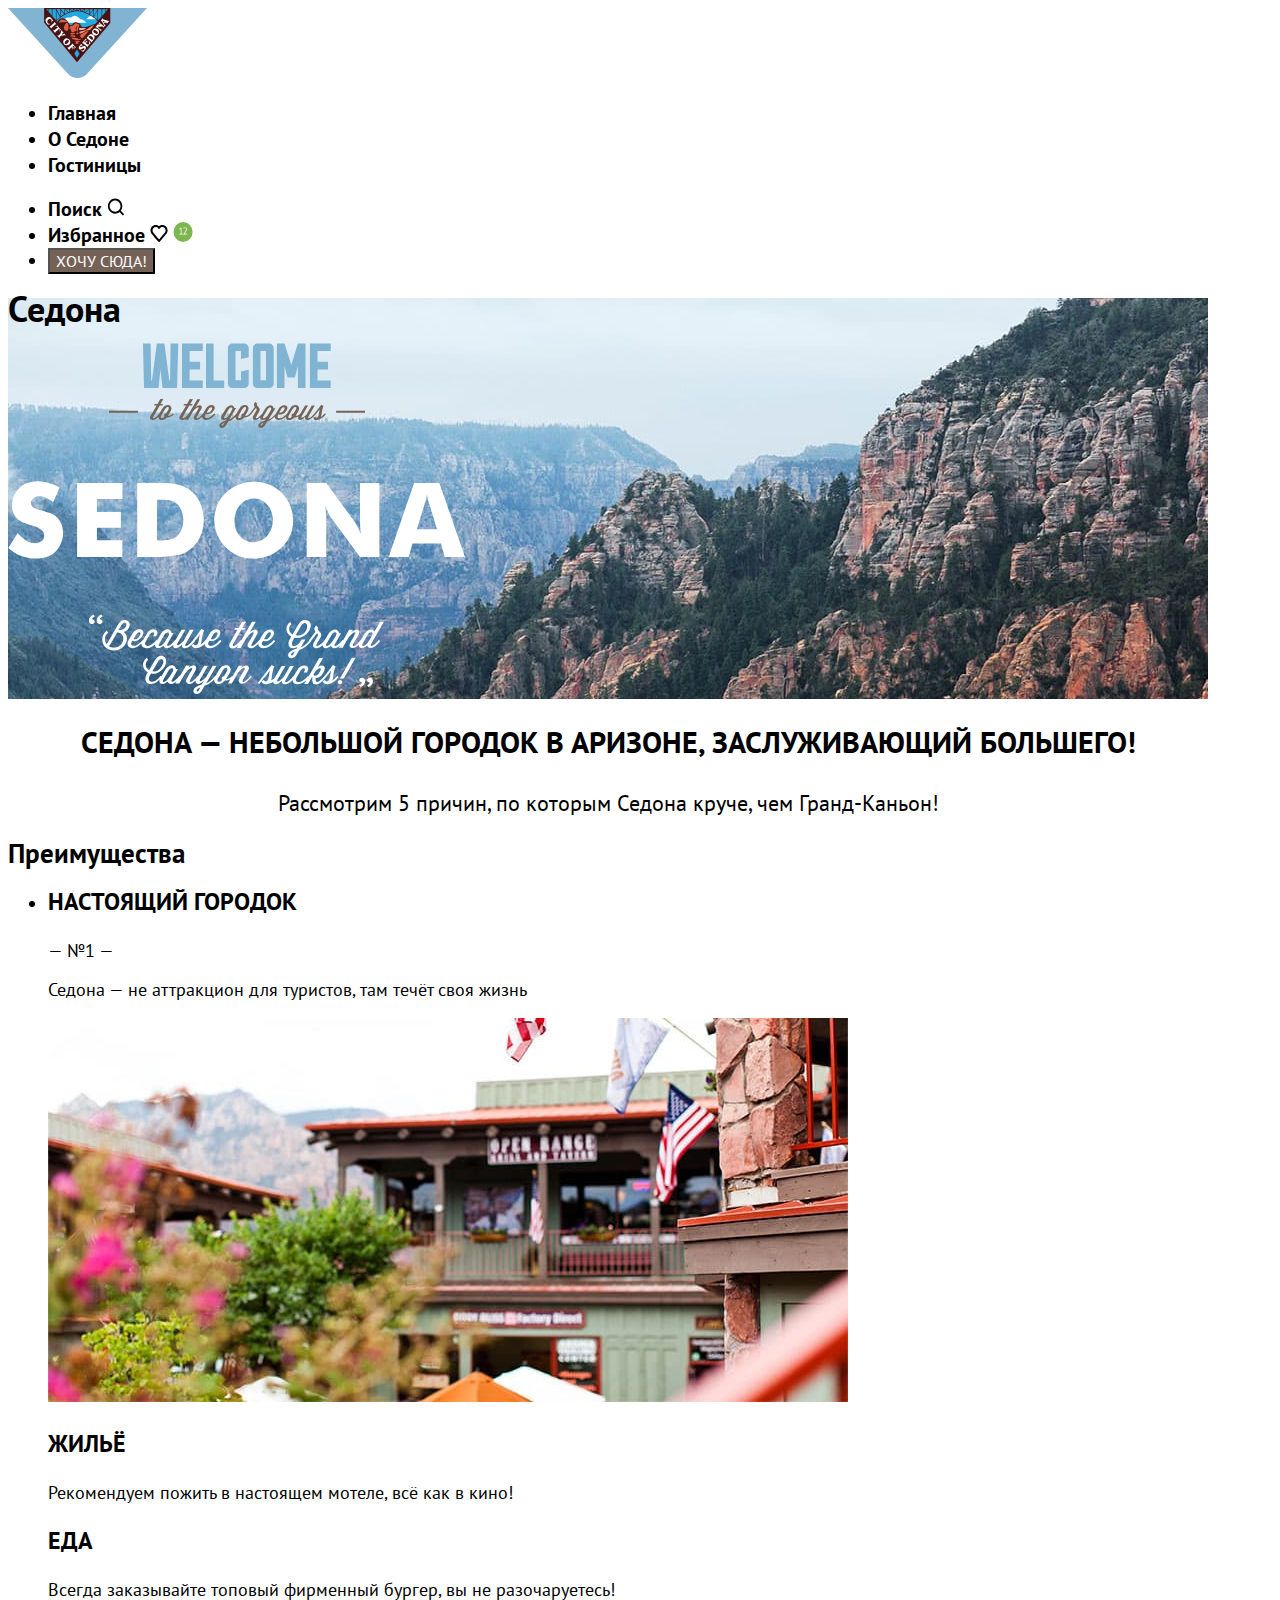
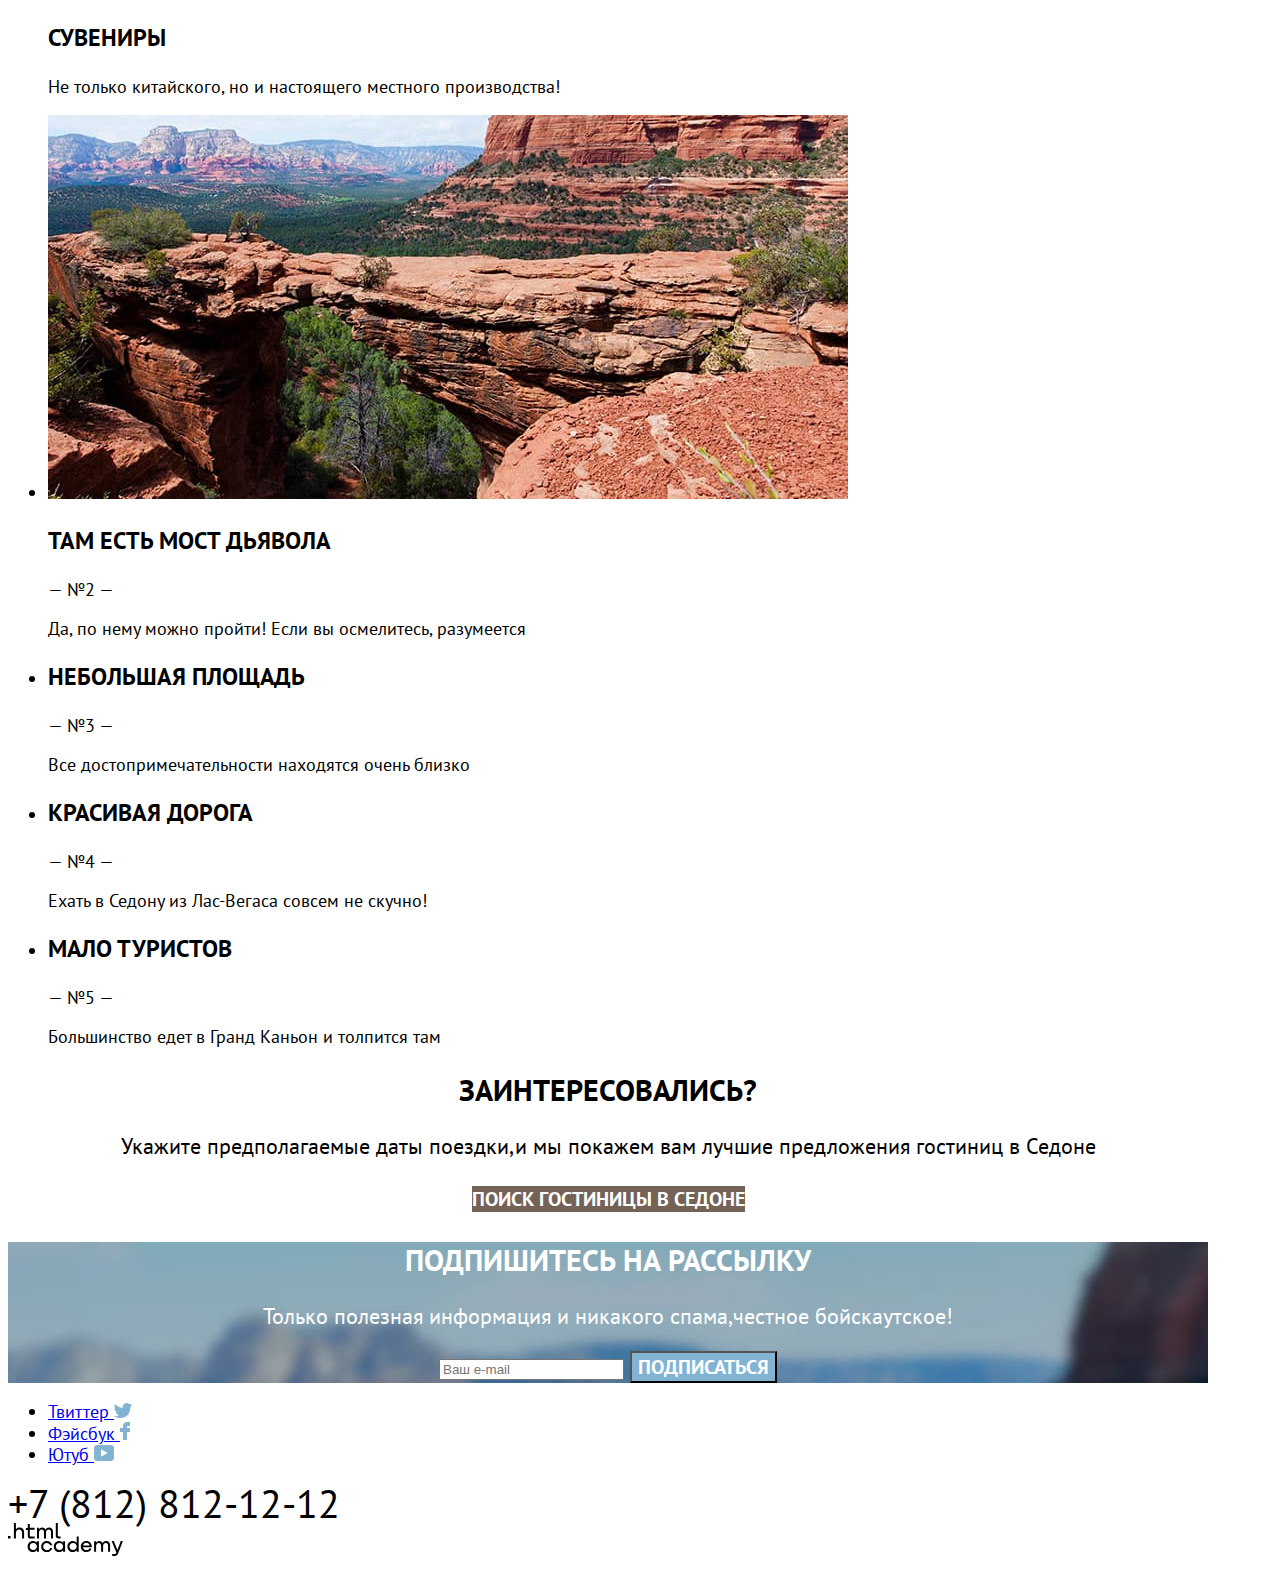
<file: index.html>
<!DOCTYPE html>
<html lang="ru">
  <head>
    <meta charset="utf-8" />
    <meta http-equiv="X-UA-Compatible" content="IE=edge">
    <meta name="viewport" content="width=device-width, initial-scale=1.0">
    <link rel="stylesheet" href="styles/styles.css">
    <title>HTML Academy: Седона</title>
  </head>
  <body>
    <div class="container">
    <header class="page-header">
      <nav class="navigation">
        <a class="navigation-logo" href="index.html">
          <img class="page-header-logo" src="images/logohotelsedona.svg" width="139" height="70" alt="Логотип гостиницы «SEDONA»">
        </a>
        <ul class="navigation-list">
          <li class="navigation-item">
            <a class="navigation-link navigation-link-current" href="index.html">Главная</a>
          </li>
          <li class="navigation-item">
            <a class="navigation-link" href="about.html">О Седоне</a>
          </li>
          <li class="navigation-item">
            <a class="navigation-link" href="catalog.html">Гостиницы</a>
          </li>
        </ul>
        <ul class="navigation-list navigation-user">
          <li class="navigation-item">
            <a class="navigation-link" href="#">
              <span class="visually-hidden">Поиск</span>
              <img class="navigation-icon" src="images/icons/search.svg" width="18" height="18" alt="Иконка поиска">
            </a>
          </li>
          <li class="navigation-item">
            <a class="navigation-link" href="#">
              <span class="visually-hidden">Избранное</span>
              <img class="navigation-icon" src="images/icons/favorite.svg" width="18" height="17" alt="Иконка избранное">
              <img class="navigation-icon" src="images/icons/number-icon.svg" width="20" height="20" alt="Иконка цифра">
            </a>
          </li>
          <li class="navigation-item">
            <button class="navigation-link-button" type="button">
              Хочу сюда!
            </button>
          </li>
        </ul>
      </nav>
    </header>
    <main class="main-index">
      <section class="main-top">
        <div class="wrap-figure">
            <h1 class="visually-hidden">Седона</h1>
           <span class="main-top-figure">
              <img class="figure-vector" src="images/welcome.svg"  width="458" height="352" alt="Слоган о «SEDONA»">
           </span>
        </div>
      </section>
      <section class="main-description">
        <h2>Седона — небольшой городок в Аризоне, заслуживающий большего!</h2>
        <p>Рассмотрим 5 причин, по которым Седона круче, чем Гранд-Каньон!</p>
      </section>
      <section class="advantages">
        <h2 class="visually-hidden">Преимущества</h2>
        <ul class="advantages-list">
          <li class="advantages-item advantages-item__town">
            <h3 class="advantages-title advantages-title-township">Настоящий городок</h3>
            <p class="advantages-number">— №1 —</p>
            <p class="advantages-description">
              Седона — не аттракцион для туристов, там течёт своя жизнь
            </p>
            <img class="advantages-image" src="images/real-town.jpg"  width="800" height="384" alt="Вид из окна">
            <div class="advantages-item-inside">
              <h3 class="advantages-item-inside-title">Жильё</h3>
              <p class="advantages-description">
                Рекомендуем пожить в настоящем мотеле, всё как в кино!
              </p>
            </div>
            <div class="advantages-item-inside">
              <h3 class="advantages-item-inside-title">Еда</h3>
              <p class="advantages-description">
                Всегда заказывайте топовый фирменный бургер, вы не
                разочаруетесь!
              </p>
            </div>
            <div class="advantages-item-inside">
              <h3 class="advantages-item-inside-title">Сувениры</h3>
              <p class="advantages-description">
                Не только китайского, но и настоящего местного производства!
              </p>
            </div>
          </li>
          <li class="advantages-item">
            <img class="advantages-image" src="images/devil-bridge.jpg"  width="800" height="384" alt="Мост дьявола">
            <h3 class="advantages-title advantages-title-risk ">Там есть мост дьявола</h3>
            <p class="advantages-number">— №2 —</p>
            <p class="advantages-description">
              Да, по нему можно пройти! Если вы осмелитесь, разумеется
            </p>
          </li>
          <li class="advantages-item">
            <h3 class="advantages-title">Небольшая площадь</h3>
            <p class="advantages-number">— №3 —</p>
            <p class="advantages-description">
              Все достопримечательности находятся очень близко
            </p>
          </li>
          <li class="advantages-item">
            <h3 class="advantages-title">Красивая дорога</h3>
            <p class="advantages-number">— №4 —</p>
            <p class="advantages-description">
              Ехать в Седону из Лас-Вегаса совсем не скучно!
            </p>
          </li>
          <li class="advantages-item">
            <h3 class="advantages-title">Мало туристов</h3>
            <p class="advantages-number">— №5 —</p>
            <p class="advantages-description">
              Большинство едет в Гранд Каньон и толпится там
            </p>
          </li>
        </ul>
      </section>
      <section class="main-search">
        <h2 class="main-search-title">Заинтересовались?</h2>
        <p class="main-search-suggestion">
          Укажите предполагаемые даты поездки,и мы покажем вам лучшие
          предложения гостиниц в Седоне
        </p>
        <a class="button-search" href="#"> ПОИСК ГОСТИНИЦЫ В СЕДОНЕ </a>
      </section>
      <section class="mailing">
        <h2 class="mailing-title">Подпишитесь на рассылку</h2>
        <p>Только полезная информация и никакого спама,честное бойскаутское!</p>
        <form class="mailing-form">
          <input class="field" placeholder="Ваш e-mail" type="email" name="mailing-email">
          <input class="button mailing-button" type="submit" value="Подписаться">
        </form>
      </section>
    </main>
    <footer>
      <section class="footer-social">
        <ul>
          <li class="footer-social-item">
            <a class="button" href="https://twitter.com/htmlacademy_ru">
              <span class="visually-hidden">Твиттер</span>
              <img src="images/icons/social-twitter.svg" alt="Иконка Твиттер" width="18" height="15">
            </a>
          </li>
          <li class="footer-social-item">
            <a class="button" href="https://www.facebook.com/htmlacademy">
              <span class="visually-hidden">Фэйсбук</span>
              <img src="images/icons/social-facebook.svg" alt="Иконка Фэйсбук" width="10" height="18">
            </a>
          </li>
          <li class="footer-social-item">
            <a class="button" href="https://www.youtube.com/c/HTMLAcademyRUS">
              <span class="visually-hidden">Ютуб</span>
              <img src="images/icons/social-youtube.svg" alt="Иконка Ютуб" width="20" height="16">
            </a>
          </li>
        </ul>
      </section>
      <section class="footer-contact">
        <a class="footer-contact-phone" href="tel:+78128121212">+7 (812) 812-12-12</a>
      </section>
      <section class="footer-logo">
        <a class="footer-logo-address" href="https://htmlacademy.ru/">
          <img class="footer-logo-image" src="images/logohtmlacademy.svg" alt="Логотип HTML-Академии" width="115" height="34">
        </a>
      </section>
    </footer>
  </div>
  </body>
</html>
</file>
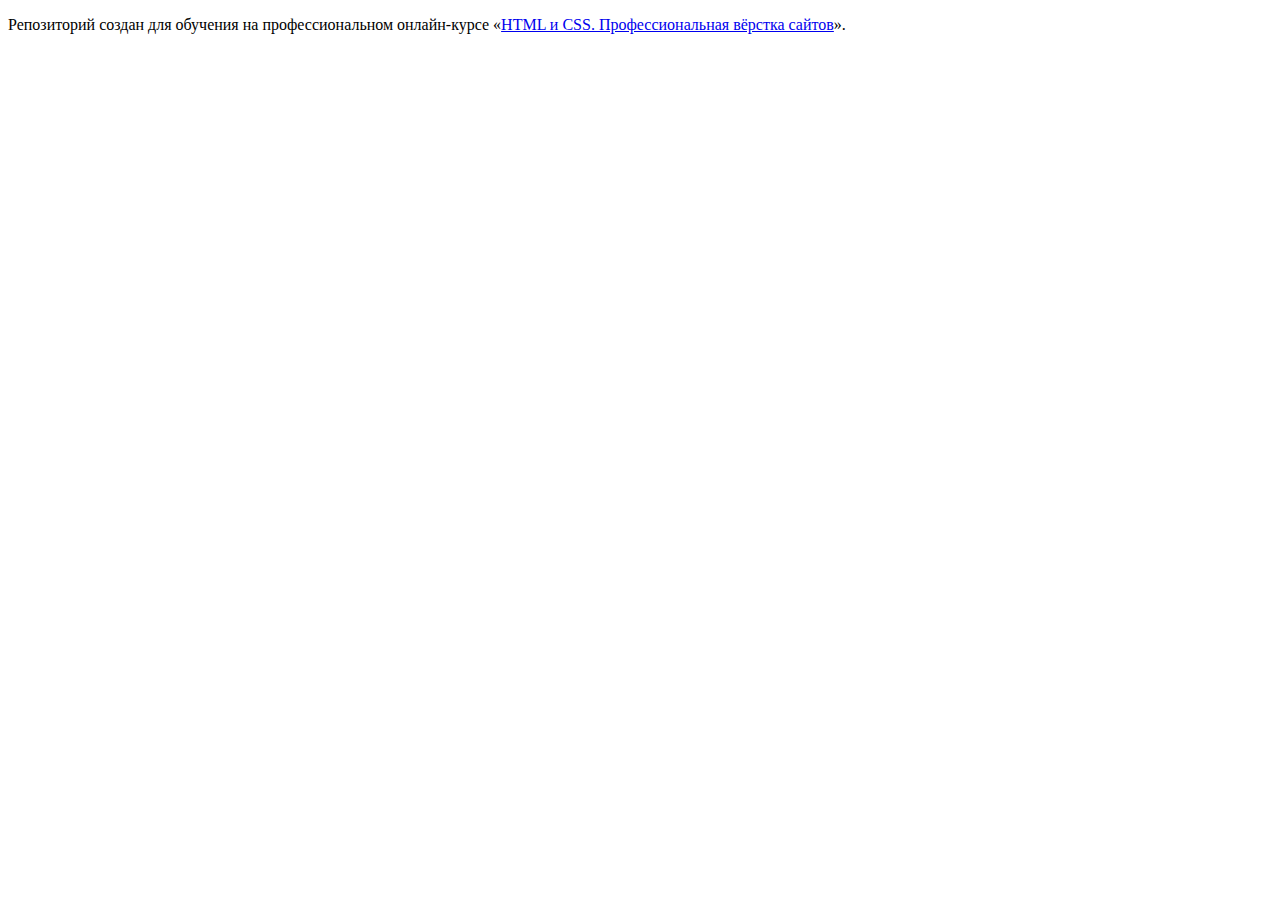
<file: 1/index.html>
<!DOCTYPE html>
<html lang="ru">
  <head>
    <meta charset="utf-8">
    <title>HTML Academy: Седона</title>
    <base href="https://htmlacademy-htmlcss.github.io/1981317-sedona-33/1/">
</head>
  <body>

    <p>Репозиторий создан для обучения на профессиональном онлайн‑курсе «<a href="https://htmlacademy.ru/intensive/htmlcss">HTML и CSS. Профессиональная вёрстка сайтов</a>».</p>

  </body>
</html>
</file>
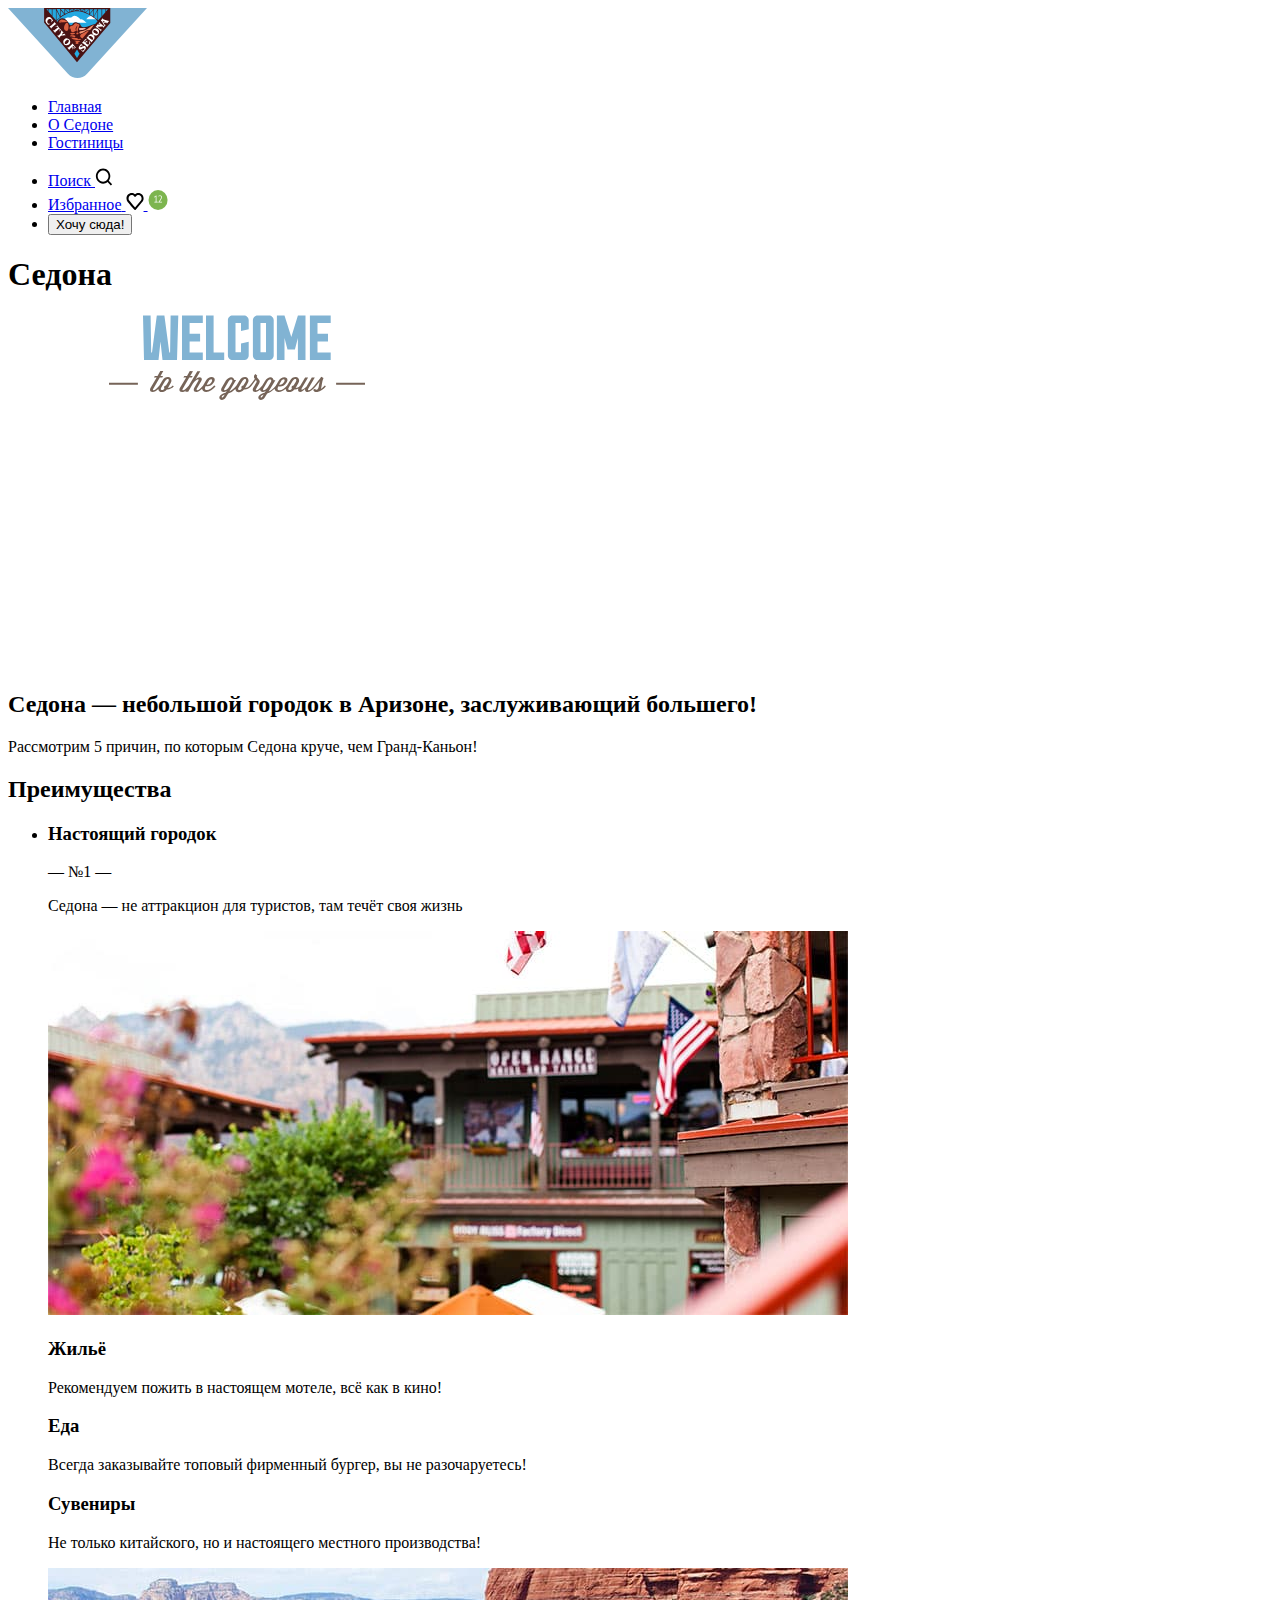
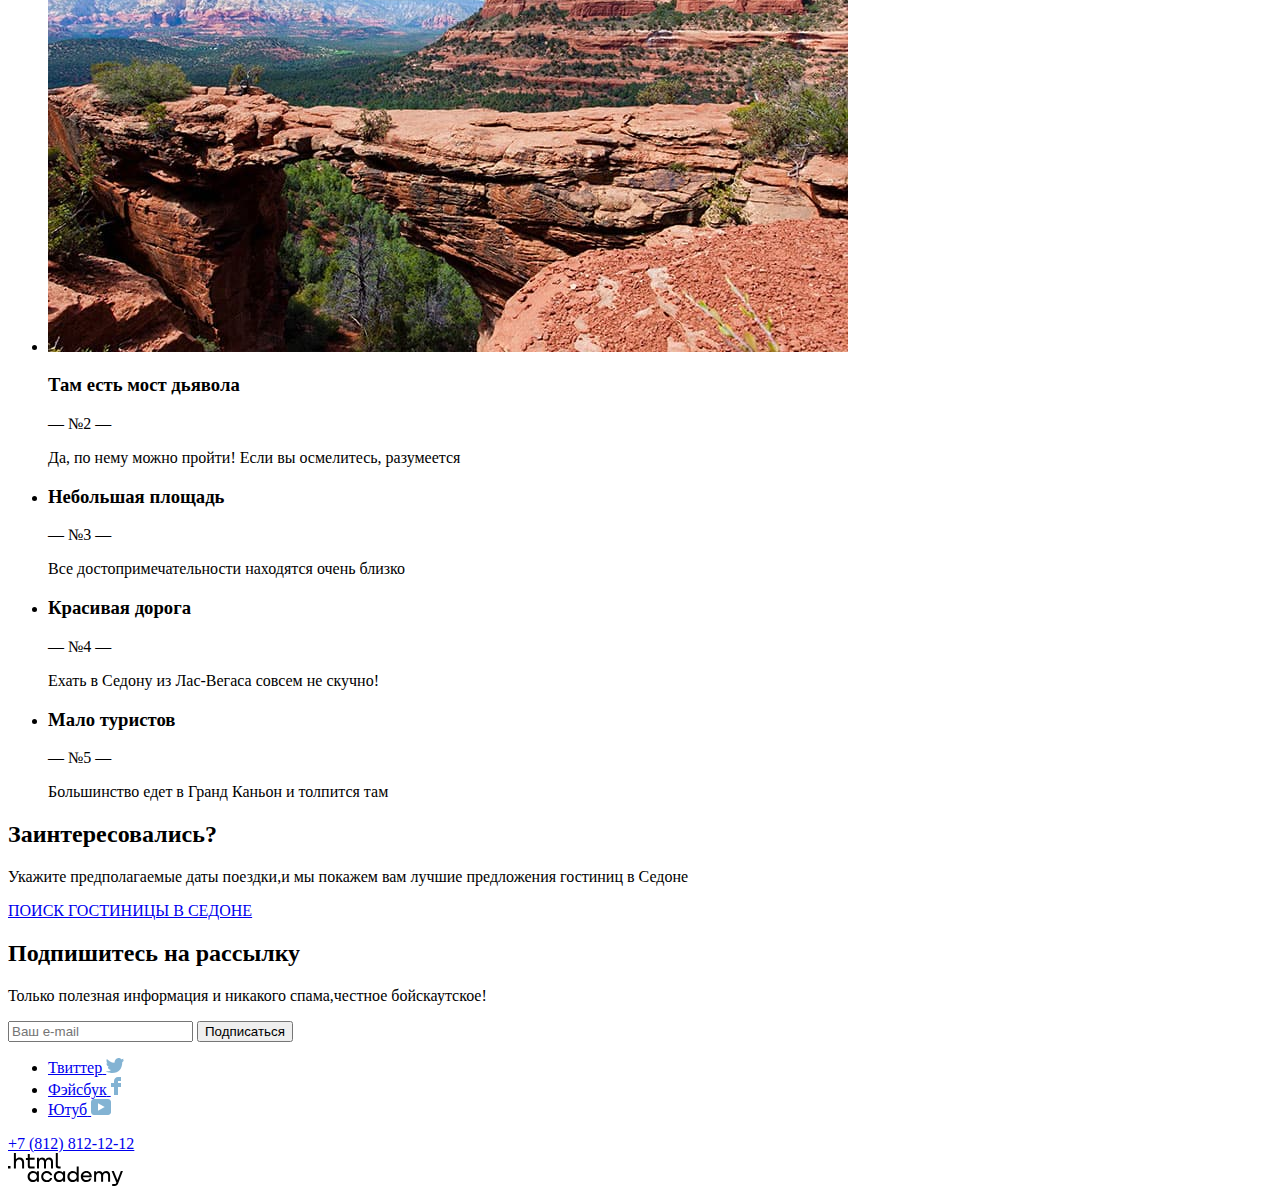
<file: 4/index.html>
<!DOCTYPE html>
<html lang="ru">
  <head>
    <meta charset="utf-8" />
    <title>HTML Academy: Седона</title>
    <base href="https://htmlacademy-htmlcss.github.io/1981317-sedona-33/4/">
</head>
  <body>
    <header class="page-header">
      <nav class="navigation">
        <a class="navigation-logo" href="index.html">
          <img class="page-header-logo" src="images/logohotelsedona.svg" width="139" height="70" alt="Логотип гостиницы «SEDONA»">
        </a>
        <ul class="navigation-list">
          <li class="navigation-item">
            <a class="navigation-link navigation-link-current" href="index.html">Главная</a>
          </li>
          <li class="navigation-item">
            <a class="navigation-link" href="about.html">О Седоне</a>
          </li>
          <li class="navigation-item">
            <a class="navigation-link" href="catalog.html">Гостиницы</a>
          </li>
        </ul>
        <ul class="navigation-list navigation-user">
          <li class="navigation-item">
            <a class="navigation-link" href="#">
              <span class="visually-hidden">Поиск</span>
              <img class="navigation-icon" src="images/icons/search.svg" width="18" height="18" alt="Иконка поиска">
            </a>
          </li>
          <li class="navigation-item">
            <a class="navigation-link" href="#">
              <span class="visually-hidden">Избранное</span>
              <img class="navigation-icon" src="images/icons/favorite.svg" width="18" height="17" alt="Иконка избранное">
              <img class="navigation-icon" src="images/icons/number-icon.svg" width="20" height="20" alt="Иконка цифра">
            </a>
          </li>
          <li class="navigation-item">
            <button class="navigation-link-button" type="button">
              Хочу сюда!
            </button>
          </li>
        </ul>
      </nav>
    </header>
    <main class="main-index">
      <section class="main-top">
        <h1 class="visually-hidden">Седона</h1>
        <span class="main-top-figure">
          <img class="figure-vector" src="images/welcome.svg"  width="458" height="352" alt="Слоган о «SEDONA»">
        </span>
      </section>
      <section class="main-description">
        <h2>Седона — небольшой городок в Аризоне, заслуживающий большего!</h2>
        <p>Рассмотрим 5 причин, по которым Седона круче, чем Гранд-Каньон!</p>
      </section>
      <section class="advantages">
        <h2 class="visually-hidden">Преимущества</h2>
        <ul class="advantages-list">
          <li class="advantages-item advantages-item__town">
            <h3 class="advantages-title">Настоящий городок</h3>
            <p class="advantages-number">— №1 —</p>
            <p class="advantages-description">
              Седона — не аттракцион для туристов, там течёт своя жизнь
            </p>
            <img class="advantages-image" src="images/real-town.jpg"  width="800" height="384" alt="Вид из окна">
            <div class="advantages-item-inside">
              <h3 class="advantages-item-inside-title">Жильё</h3>
              <p class="advantages-description">
                Рекомендуем пожить в настоящем мотеле, всё как в кино!
              </p>
            </div>
            <div class="advantages-item-inside">
              <h3 class="advantages-item-inside-title">Еда</h3>
              <p class="advantages-description">
                Всегда заказывайте топовый фирменный бургер, вы не
                разочаруетесь!
              </p>
            </div>
            <div class="advantages-item-inside">
              <h3 class="advantages-item-inside-title">Сувениры</h3>
              <p class="advantages-description">
                Не только китайского, но и настоящего местного производства!
              </p>
            </div>
          </li>
          <li class="advantages-item">
            <img class="advantages-image" src="images/devil-bridge.jpg"  width="800" height="384" alt="Мост дьявола">
            <h3 class="advantages-title">Там есть мост дьявола</h3>
            <p class="advantages-number">— №2 —</p>
            <p class="advantages-description">
              Да, по нему можно пройти! Если вы осмелитесь, разумеется
            </p>
          </li>
          <li class="advantages-item">
            <h3 class="advantages-title">Небольшая площадь</h3>
            <p class="advantages-number">— №3 —</p>
            <p class="advantages-description">
              Все достопримечательности находятся очень близко
            </p>
          </li>
          <li class="advantages-item">
            <h3 class="advantages-title">Красивая дорога</h3>
            <p class="advantages-number">— №4 —</p>
            <p class="advantages-description">
              Ехать в Седону из Лас-Вегаса совсем не скучно!
            </p>
          </li>
          <li class="advantages-item">
            <h3 class="advantages-title">Мало туристов</h3>
            <p class="advantages-number">— №5 —</p>
            <p class="advantages-description">
              Большинство едет в Гранд Каньон и толпится там
            </p>
          </li>
        </ul>
      </section>
      <section class="main-search">
        <h2 class="main-search-title">Заинтересовались?</h2>
        <p class="main-search-suggestion">
          Укажите предполагаемые даты поездки,и мы покажем вам лучшие
          предложения гостиниц в Седоне
        </p>
        <a class="button-search" href="#"> ПОИСК ГОСТИНИЦЫ В СЕДОНЕ </a>
      </section>
      <section class="mailing">
        <h2 class="mailing-title">Подпишитесь на рассылку</h2>
        <p>Только полезная информация и никакого спама,честное бойскаутское!</p>
        <form class="mailing-form">
          <input class="field" placeholder="Ваш e-mail" type="email" name="mailing-email">
          <input class="button mailing-button" type="submit" value="Подписаться">
        </form>
      </section>
    </main>
    <footer>
      <section class="footer-social">
        <ul>
          <li class="footer-social-item">
            <a class="button" href="https://twitter.com/htmlacademy_ru">
              <span class="visually-hidden">Твиттер</span>
              <img src="images/icons/social-twitter.svg" alt="Иконка Твиттер" width="18" height="15">
            </a>
          </li>
          <li class="footer-social-item">
            <a class="button" href="https://www.facebook.com/htmlacademy">
              <span class="visually-hidden">Фэйсбук</span>
              <img src="images/icons/social-facebook.svg" alt="Иконка Фэйсбук" width="10" height="18">
            </a>
          </li>
          <li class="footer-social-item">
            <a class="button" href="https://www.youtube.com/c/HTMLAcademyRUS">
              <span class="visually-hidden">Ютуб</span>
              <img src="images/icons/social-youtube.svg" alt="Иконка Ютуб" width="20" height="16">
            </a>
          </li>
        </ul>
      </section>
      <section class="footer-contact">
        <a class="footer-contact-phone" href="tel:+78128121212">+7 (812) 812-12-12</a>
      </section>
      <section class="footer-logo">
        <a class="footer-logo-address" href="https://htmlacademy.ru/">
          <img class="footer-logo-image" src="images/logohtmlacademy.svg" alt="Логотип HTML-Академии" width="115" height="34">
        </a>
      </section>
    </footer>
  </body>
</html>
</file>
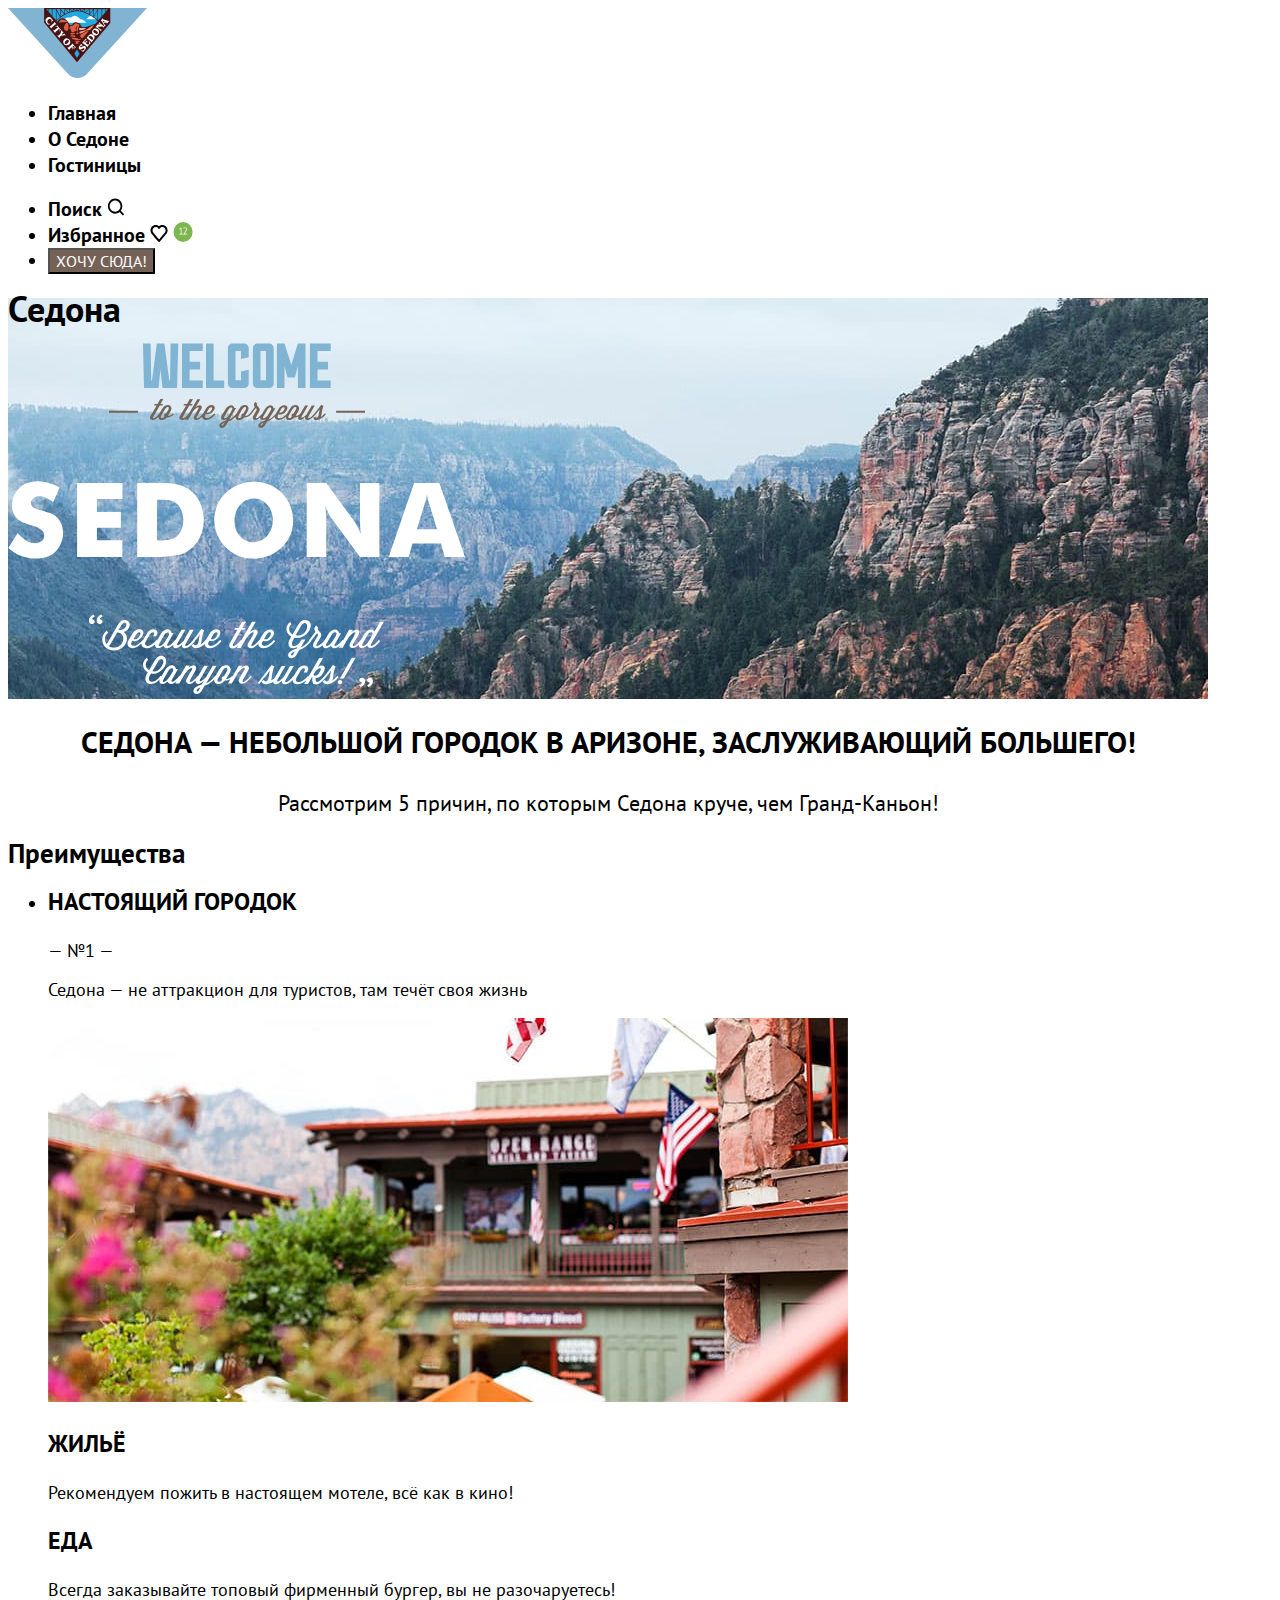
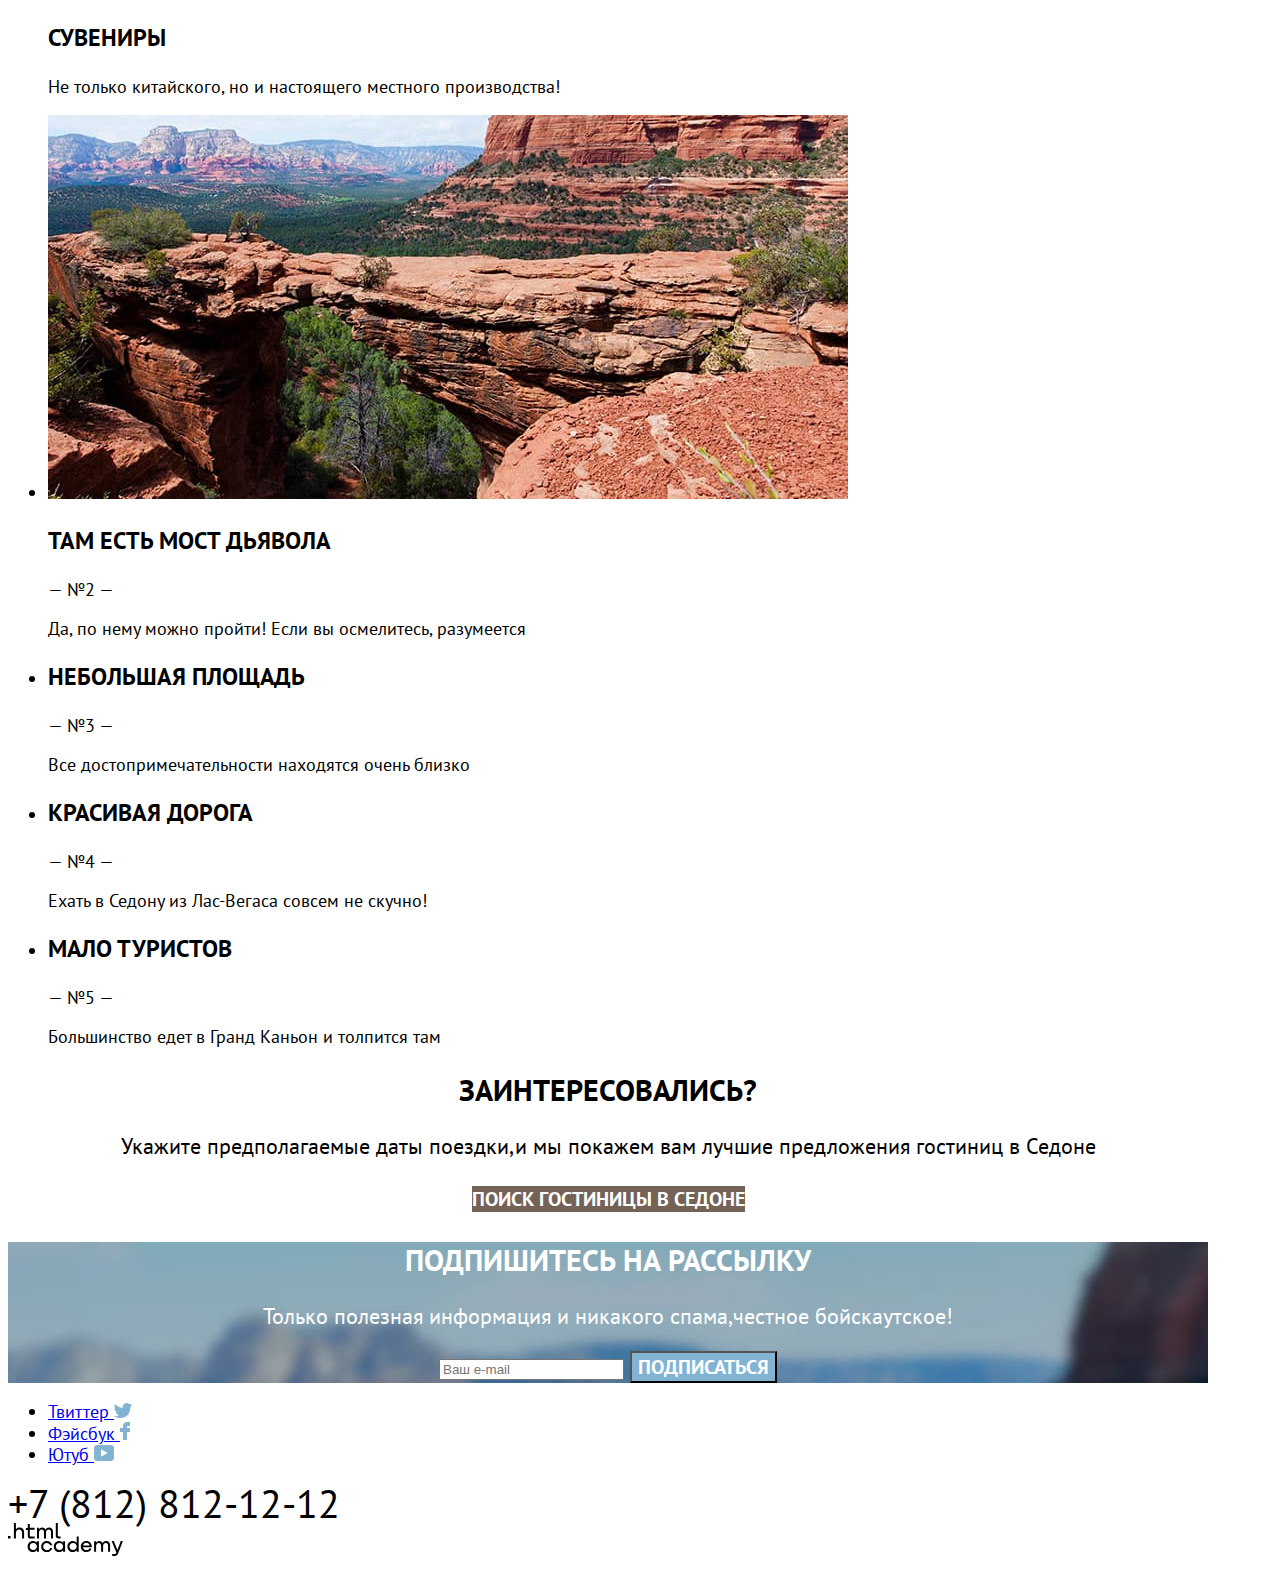
<file: 5/index.html>
<!DOCTYPE html>
<html lang="ru">
  <head>
    <meta charset="utf-8" />
    <meta http-equiv="X-UA-Compatible" content="IE=edge">
    <meta name="viewport" content="width=device-width, initial-scale=1.0">
    <link rel="stylesheet" href="styles/styles.css">
    <title>HTML Academy: Седона</title>
    <base href="https://htmlacademy-htmlcss.github.io/1981317-sedona-33/5/">
</head>
  <body>
    <div class="container">
    <header class="page-header">
      <nav class="navigation">
        <a class="navigation-logo" href="index.html">
          <img class="page-header-logo" src="images/logohotelsedona.svg" width="139" height="70" alt="Логотип гостиницы «SEDONA»">
        </a>
        <ul class="navigation-list">
          <li class="navigation-item">
            <a class="navigation-link navigation-link-current" href="index.html">Главная</a>
          </li>
          <li class="navigation-item">
            <a class="navigation-link" href="about.html">О Седоне</a>
          </li>
          <li class="navigation-item">
            <a class="navigation-link" href="catalog.html">Гостиницы</a>
          </li>
        </ul>
        <ul class="navigation-list navigation-user">
          <li class="navigation-item">
            <a class="navigation-link" href="#">
              <span class="visually-hidden">Поиск</span>
              <img class="navigation-icon" src="images/icons/search.svg" width="18" height="18" alt="Иконка поиска">
            </a>
          </li>
          <li class="navigation-item">
            <a class="navigation-link" href="#">
              <span class="visually-hidden">Избранное</span>
              <img class="navigation-icon" src="images/icons/favorite.svg" width="18" height="17" alt="Иконка избранное">
              <img class="navigation-icon" src="images/icons/number-icon.svg" width="20" height="20" alt="Иконка цифра">
            </a>
          </li>
          <li class="navigation-item">
            <button class="navigation-link-button" type="button">
              Хочу сюда!
            </button>
          </li>
        </ul>
      </nav>
    </header>
    <main class="main-index">
      <section class="main-top">
        <div class="wrap-figure">
            <h1 class="visually-hidden">Седона</h1>
           <span class="main-top-figure">
              <img class="figure-vector" src="images/welcome.svg"  width="458" height="352" alt="Слоган о «SEDONA»">
           </span>
        </div>
      </section>
      <section class="main-description">
        <h2>Седона — небольшой городок в Аризоне, заслуживающий большего!</h2>
        <p>Рассмотрим 5 причин, по которым Седона круче, чем Гранд-Каньон!</p>
      </section>
      <section class="advantages">
        <h2 class="visually-hidden">Преимущества</h2>
        <ul class="advantages-list">
          <li class="advantages-item advantages-item__town">
            <h3 class="advantages-title advantages-title-township">Настоящий городок</h3>
            <p class="advantages-number">— №1 —</p>
            <p class="advantages-description">
              Седона — не аттракцион для туристов, там течёт своя жизнь
            </p>
            <img class="advantages-image" src="images/real-town.jpg"  width="800" height="384" alt="Вид из окна">
            <div class="advantages-item-inside">
              <h3 class="advantages-item-inside-title">Жильё</h3>
              <p class="advantages-description">
                Рекомендуем пожить в настоящем мотеле, всё как в кино!
              </p>
            </div>
            <div class="advantages-item-inside">
              <h3 class="advantages-item-inside-title">Еда</h3>
              <p class="advantages-description">
                Всегда заказывайте топовый фирменный бургер, вы не
                разочаруетесь!
              </p>
            </div>
            <div class="advantages-item-inside">
              <h3 class="advantages-item-inside-title">Сувениры</h3>
              <p class="advantages-description">
                Не только китайского, но и настоящего местного производства!
              </p>
            </div>
          </li>
          <li class="advantages-item">
            <img class="advantages-image" src="images/devil-bridge.jpg"  width="800" height="384" alt="Мост дьявола">
            <h3 class="advantages-title advantages-title-risk ">Там есть мост дьявола</h3>
            <p class="advantages-number">— №2 —</p>
            <p class="advantages-description">
              Да, по нему можно пройти! Если вы осмелитесь, разумеется
            </p>
          </li>
          <li class="advantages-item">
            <h3 class="advantages-title">Небольшая площадь</h3>
            <p class="advantages-number">— №3 —</p>
            <p class="advantages-description">
              Все достопримечательности находятся очень близко
            </p>
          </li>
          <li class="advantages-item">
            <h3 class="advantages-title">Красивая дорога</h3>
            <p class="advantages-number">— №4 —</p>
            <p class="advantages-description">
              Ехать в Седону из Лас-Вегаса совсем не скучно!
            </p>
          </li>
          <li class="advantages-item">
            <h3 class="advantages-title">Мало туристов</h3>
            <p class="advantages-number">— №5 —</p>
            <p class="advantages-description">
              Большинство едет в Гранд Каньон и толпится там
            </p>
          </li>
        </ul>
      </section>
      <section class="main-search">
        <h2 class="main-search-title">Заинтересовались?</h2>
        <p class="main-search-suggestion">
          Укажите предполагаемые даты поездки,и мы покажем вам лучшие
          предложения гостиниц в Седоне
        </p>
        <a class="button-search" href="#"> ПОИСК ГОСТИНИЦЫ В СЕДОНЕ </a>
      </section>
      <section class="mailing">
        <h2 class="mailing-title">Подпишитесь на рассылку</h2>
        <p>Только полезная информация и никакого спама,честное бойскаутское!</p>
        <form class="mailing-form">
          <input class="field" placeholder="Ваш e-mail" type="email" name="mailing-email">
          <input class="button mailing-button" type="submit" value="Подписаться">
        </form>
      </section>
    </main>
    <footer>
      <section class="footer-social">
        <ul>
          <li class="footer-social-item">
            <a class="button" href="https://twitter.com/htmlacademy_ru">
              <span class="visually-hidden">Твиттер</span>
              <img src="images/icons/social-twitter.svg" alt="Иконка Твиттер" width="18" height="15">
            </a>
          </li>
          <li class="footer-social-item">
            <a class="button" href="https://www.facebook.com/htmlacademy">
              <span class="visually-hidden">Фэйсбук</span>
              <img src="images/icons/social-facebook.svg" alt="Иконка Фэйсбук" width="10" height="18">
            </a>
          </li>
          <li class="footer-social-item">
            <a class="button" href="https://www.youtube.com/c/HTMLAcademyRUS">
              <span class="visually-hidden">Ютуб</span>
              <img src="images/icons/social-youtube.svg" alt="Иконка Ютуб" width="20" height="16">
            </a>
          </li>
        </ul>
      </section>
      <section class="footer-contact">
        <a class="footer-contact-phone" href="tel:+78128121212">+7 (812) 812-12-12</a>
      </section>
      <section class="footer-logo">
        <a class="footer-logo-address" href="https://htmlacademy.ru/">
          <img class="footer-logo-image" src="images/logohtmlacademy.svg" alt="Логотип HTML-Академии" width="115" height="34">
        </a>
      </section>
    </footer>
  </div>
  </body>
</html>
</file>
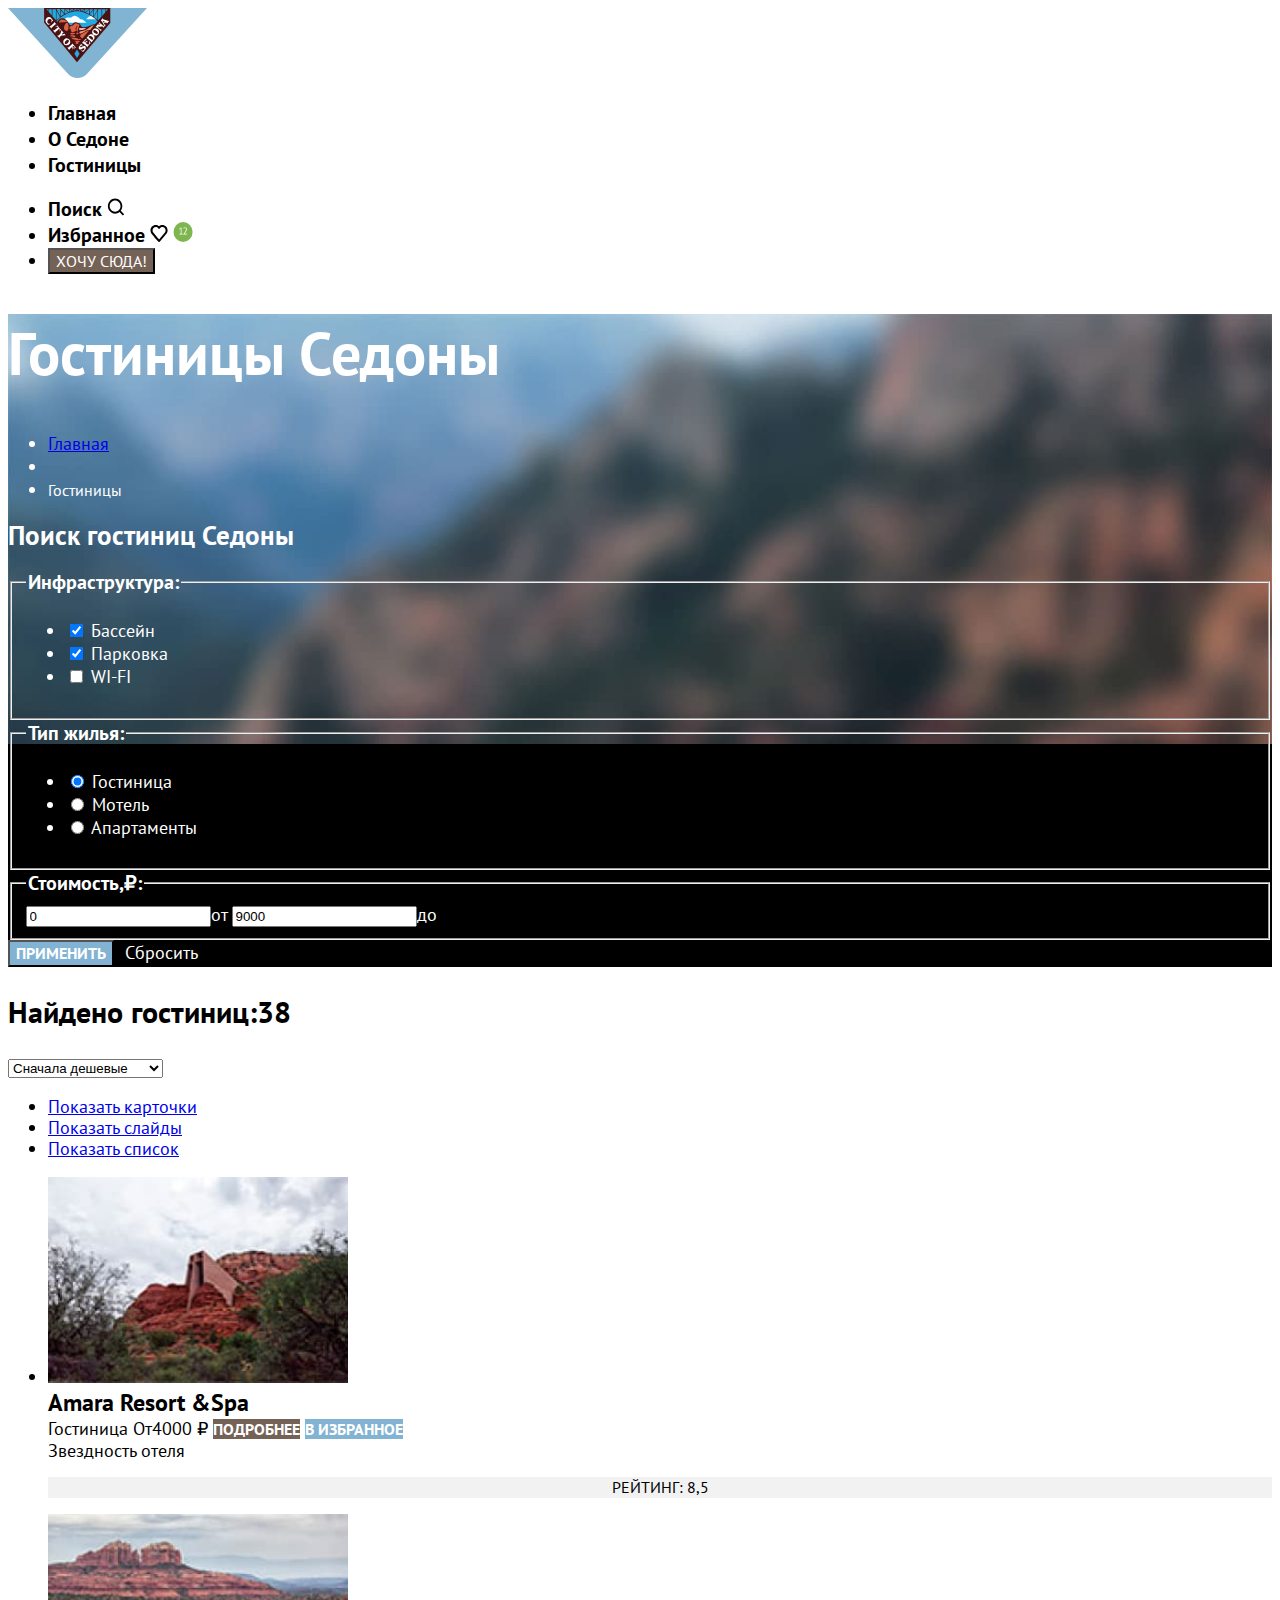
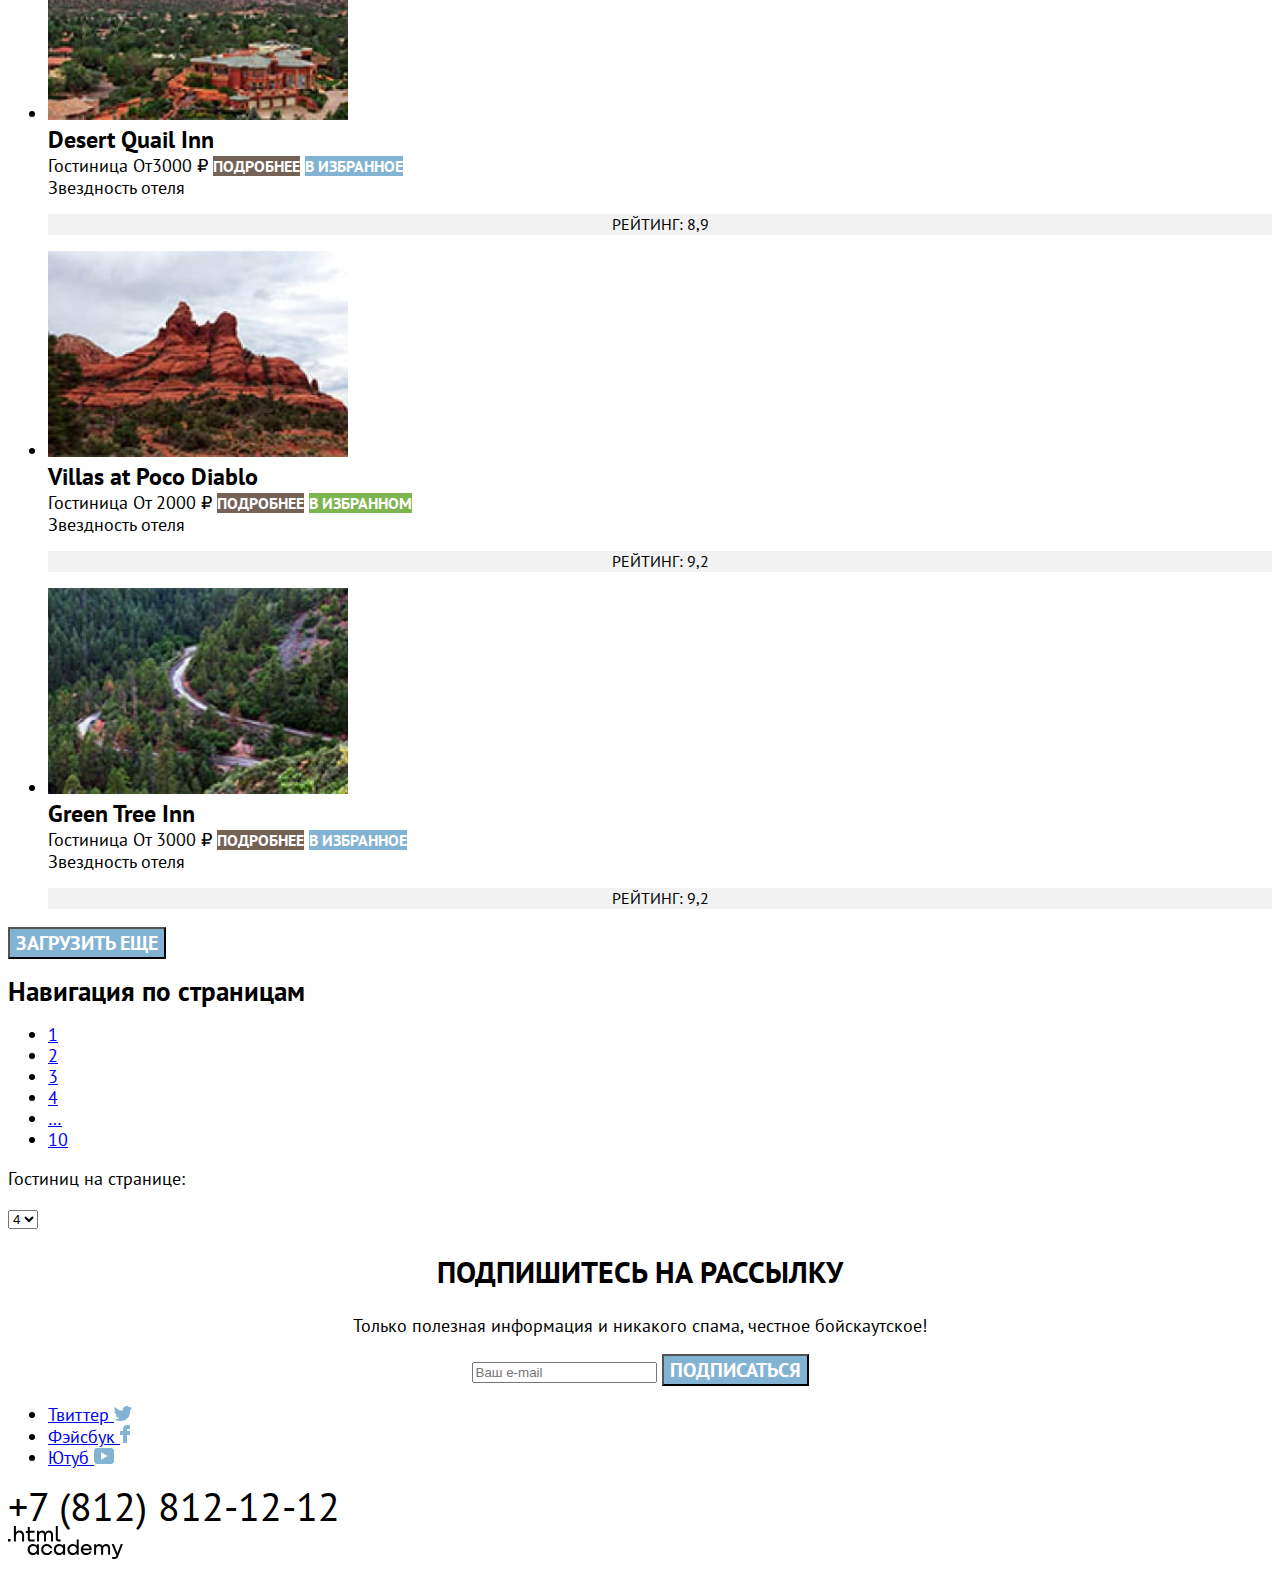
<file: catalog.html>
<!DOCTYPE html>
<html lang="en">
<head>
  <meta charset="UTF-8">
  <meta http-equiv="X-UA-Compatible" content="IE=edge">
  <meta name="viewport" content="width=device-width, initial-scale=1.0">
  <link rel="stylesheet" href="styles/styles.css">
  <title>HTML Academy: Седона</title>
</head>
<body>
  <div class="catalog-container">
  <header class="page-header">
    <nav class="navigation">
      <a class="navigation-logo" href="index.html">
        <img class="page-header-logo"  src="images/logohotelsedona.svg" width="139" height="70" alt="Логотип гостиницы «SEDONA»">
      </a>
      <ul class="navigation-list">
        <li class="navigation-item">
          <a class="navigation-link" href="index.html">Главная</a>
        </li>
        <li class="navigation-item">
          <a class="navigation-link" href="about.html">О Седоне</a>
        </li>
        <li class="navigation-item">
          <a class="navigation-link navigation-link-current" href="catalog.html">Гостиницы</a>
        </li>
      </ul>
      <ul class="navigation-list navigation-user">
        <li class="navigation-item">
          <a class="navigation-link" href="#">
            <span class="visually-hidden">Поиск</span>
            <img class="navigation-icon" src="images/icons/search.svg" width="18" height="18" alt="Иконка поиск">
          </a>
        </li>
        <li class="navigation-item">
          <a class="navigation-link" href="#">
            <span class="visually-hidden">Избранное</span>
            <img class="navigation-icon" src="images/icons/favorite.svg" width="18" height="17" alt="Иконка избранное">
            <img class="navigation-icon" src="images/icons/number-icon.svg" width="20" height="20" alt="Иконка цифра">
          </a>
        </li>
        <li class="navigation-item">
          <button class="navigation-link-button" type="button">
            Хочу сюда!
          </button>
        </li>
      </ul>
    </nav>
  </header>
  <main class="main-inner">
    <section class="catalog-search">
    <header class="filter-header">
      <h1 class="filter-header-title">Гостиницы Седоны</h1>
        <ul class="breadcrumbs">
          <li class="breadcrumbs-item">
            <a class="breadcrumbs-link" href="index.html">
              <span class="visually-hidden">Главная</span>
            </a>
          </li>
          <li class="breadcrumbs-item"></li>
          <li class="breadcrumbs-item">
            <a class="breadcrumbs-link breadcrumbs-link-hotels " href="#">Гостиницы</a>
          </li>
        </ul>
        <h2 class="visually-hidden">Поиск гостиниц Седоны</h2>
        <form class="catalog-filter" action="https://echo.htmlacademy.ru/" method="get">
          <fieldset class="catalog-filter-group">
            <legend class="catalog-filter-title">Инфраструктура:</legend>
              <ul class="catalog-filter-list">
                <li class="catalog-filter-item">
                  <label class="control">
                    <input class="control-input" type="checkbox" name="swimming-pool" checked>
                      <span class="control-mark"></span>
                      <span class="control-label">Бассейн</span>
                  </label>
                </li>
                <li class="catalog-filter-item">
                  <label class="control">
                    <input class="control-input" type="checkbox" name="parcking" checked>
                      <span class="control-mark"></span>
                      <span class="control-label">Парковка</span>
                  </label>
                </li>
                <li class="catalog-filter-item">
                  <label class="control">
                    <input class="control-input" type="checkbox" name="wi-fi">
                      <span class="control-mark"></span>
                      <span class="control-label">WI-FI</span>
                  </label>
                </li>
              </ul>
          </fieldset>
          <fieldset class="catalog-filter-group">
            <legend class="catalog-filter-title">Тип жилья:</legend>
              <ul class="catalog-filter-list">
                <li class="catalog-filter-item">
                  <label class="control">
                    <input class="visually-hidden control-input" type="radio" name="type appartment" value="hotel" checked>
                      <span class="control-mark"></span>
                      <span class="control-label">Гостиница</span>
                   </label>
                </li>
                <li class="catalog-filter-item">
                  <label class="control">
                    <input class="visually-hidden control-input" type="radio" name="type appartment" value="motel">
                      <span class="control-mark"></span>
                      <span class="control-label">Мотель</span>
                  </label>
                </li>
                <li class="catalog-filter-item">
                  <label class="control">
                    <input class="visually-hidden control-input" type="radio" name="type appartment" value="appartment">
                      <span class="control-mark"></span>
                      <span class="control-label">Апартаменты</span>
                  </label>
                </li>
              </ul>
          </fieldset>
          <fieldset class="catalog-filter-group">
            <legend class="catalog-filter-title">Стоимость,&#8381;:</legend>
              <div class="range">
                <div class="range-wrapper-inputs">
                  <label class="catalog-filter-label">
                    <input class="catalog-filter-input" type="number" name="min-price" value="0">от
                  </label>
                  <label class="catalog-filter-label">
                    <input class="catalog-filter-input" type="number" name="max-price" value="9000">до
                  </label>
                </div>
              </div>
          </fieldset>
          <div class="catalog-filter-buttons">
            <button class="button apply-button" type="submit">ПРИМЕНИТЬ</button>
            <button class="button reset-button" type="reset">Сбросить</button>
          </div>
        </form>
    </header>
    </section>
    <section class="sorting">
      <h2 class="sorting-title">
        Найдено гостиниц:38
      </h2>
      <form class="sorting-type">
        <select class="sorting-select-control" aria-label="Сортировка">
          <option value="cheap">Сначала дешевые</option>
          <option value="popular">Сначала популярные</option>
          <option value="expensive">Сначала дорогие</option>
        </select>
      </form>
      <ul class="sorting-search-result">
        <li class="sorting-search-result-item">
          <a href="#" class="button sorting-search-button sorting-search-button-current mode-tile">
            <span class="visually-hidden">Показать карточки</span>
          </a>
        </li>
        <li class="display-search-result-item">
          <a href="#" class="button  sorting-search-button mode-slideshow">
            <span class="visually-hidden">Показать слайды</span>
          </a>
        </li>
        <li class="display-search-result-item">
          <a href="#" class="button sorting-search-button  mode-list">
            <span class="visually-hidden">Показать список</span>
          </a>
        </li>
      </ul>
      <ul class="hotel-list">
        <li class="hotel-card">
          <a href="#" class="hotel-image-container">
            <img class="hotel-card-image" src="images/catalog-hotels/hotel-1.jpg" width="300" height="206"
              alt="Amara Resort & Spa Гостиница.">
          </a>
          <div class="hotel-card-content-container">
            <a class="hotel-card-title" href="#">Amara Resort &amp;Spa</a>
            <div class="hotel-type-price-container">
              <span class="hotel-type">Гостиница</span>
              <span class="hotel-price">От4000 &#8381;</span>
              <a href="#" class="button hotel-detail-button">ПОДРОБНЕЕ</a>
              <a href="#" class="button add-to-favorites-button">В избранное</a>
            </div>
          </div>
          <div class="hotel-card-rating-container">
            <span class="rating-stars four-stars"><span class="visually-hidden">Звездность отеля</span></span>
            <p class="rating">РЕЙТИНГ: 8,5</p>
          </div>
        </li>
        <li class="hotel-card">
          <a href="#" class="hotel-image-container">
            <img class="hotel-card-image" src="images/catalog-hotels/hotel-2.jpg" width="300" height="206"
              alt="Desert Quail Inn Гостиница.">
          </a>
          <div class="hotel-card-content-container">
            <a class="hotel-card-title" href="#">Desert Quail Inn</a>
            <div class="hotel-type-price-container">
              <span class="hotel-type">Гостиница</span>
              <span class="hotel-price">От3000 &#8381;</span>
              <a href="#" class="button hotel-detail-button">ПОДРОБНЕЕ</a>
              <a href="#" class="button add-to-favorites-button">В избранное</a>
            </div>
          </div>
          <div class="hotel-card-rating-container">
            <span class="rating-stars three-stars"><span class="visually-hidden">Звездность отеля</span></span>
            <p class="rating">РЕЙТИНГ: 8,9</p>
          </div>
        </li>
        <li class="hotel-card">
          <a href="#" class="hotel-image-container">
            <img class="hotel-card-image" src="images/catalog-hotels/hotel-3.jpg" width="300" height="206"
              alt="Villas at Poco Diablo Апартаменты.">
          </a>
          <div class="hotel-card-content-container">
            <a class="hotel-card-title" href="#">Villas at Poco Diablo</a>
            <div class="hotel-type-price-container">
              <span class="hotel-type">Гостиница</span>
              <span class="hotel-price">От 2000 &#8381;</span>
              <a href="#" class="button hotel-detail-button">ПОДРОБНЕЕ</a>
              <a href="#" class="button add-to-favorites-button add-to-favorites-button-in-favorites">В избранном</a>
            </div>
          </div>
          <div class="hotel-card-rating-container">
            <span class="rating-stars two-stars"><span class="visually-hidden">Звездность отеля</span></span>
            <p class="rating">РЕЙТИНГ: 9,2</p>
          </div>
        </li>
        <li class="hotel-card">
          <a href="#" class="hotel-image-container">
            <img class="hotel-card-image" src="images/catalog-hotels/hotel-4.jpg" width="300" height="206"
              alt="GreenTree Inn Гостиница.">
          </a>
          <div class="hotel-card-content-container">
            <a class="hotel-card-title" href="#">Green Tree Inn</a>
            <div class="hotel-type-price-container">
              <span class="hotel-type">Гостиница</span>
              <span class="hotel-price">От 3000 &#8381;</span>
              <a href="#" class="button hotel-detail-button">ПОДРОБНЕЕ</a>
              <a href="#" class="button add-to-favorites-button">В избранное</a>
            </div>
          </div>
          <div class="hotel-card-rating-container">
            <span class="rating-stars two-stars"><span class="visually-hidden">Звездность отеля</span></span>
            <p class="rating">РЕЙТИНГ: 9,2</p>
          </div>
        </li>
      </ul>
      <div class="hotel-list-button">
        <button class="hotel-list-pages">Загрузить еще</button>
      </div>
    </section>
    <section class="pagination">
      <h2 class="visually-hidden">Навигация по страницам</h2>
      <ul class="pagination-list">
        <li class="pagination-item">
          <a  class="pagination-link pagination-current" href="#">1</a>
        </li>
        <li class="pagination-item">
          <a class="pagination-link" href="#">2</a>
        </li>
        <li class="pagination-item">
          <a class="pagination-link" href="#">3</a>
        </li>
        <li class="pagination-item">
          <a class="pagination-link" href="#">4</a>
        </li>
        <li class="pagination-item">
          <a class="pagination-link refs-more" href="#">&hellip;</a>
        </li>
        <li class="pagination-item">
          <a class="pagination-link" href="#">10</a>
        </li>
      </ul>
      <form class="pagination-select" action="https://echo.htmlacademy.ru/" method="post">
        <p class="hotels-footer">
          Гостиниц на странице:
        </p>
        <select class="select-control select-pages" name="sorting-list">
          <option value="4">4</option>
        </select>
      </form>
    </section>
  </main>
  <section class="catalog-mailing">
    <h2 class="catalog-mailing-title">Подпишитесь на рассылку</h2>
    <p>Только полезная информация и никакого спама, честное бойскаутское!</p>
    <form class="mailing-form">
      <input class="field" placeholder="Ваш e-mail" type="email" name="mailing-email">
      <input class="button catalog-mailing-button" type="submit" value="Подписаться">
    </form>
  </section>
  <footer>
    <section class="footer-social">
      <ul>
        <li class="footer-social-item">
          <a class="button" href="https://twitter.com/htmlacademy_ru">
            <span class="visually-hidden">Твиттер</span>
            <img src="images/icons/social-twitter.svg" alt="Иконка Твиттер" width="18" height="15">
          </a>
        </li>
        <li class="footer-social-item">
          <a class="button" href="https://www.facebook.com/htmlacademy">
            <span class="visually-hidden">Фэйсбук</span>
            <img src="images/icons/social-facebook.svg" alt="Иконка Фэйсбук" width="10" height="18">
          </a>
        </li>
        <li class="footer-social-item">
          <a class="button" href="https://www.youtube.com/c/HTMLAcademyRUS">
            <span class="visually-hidden">Ютуб</span>
            <img src="images/icons/social-youtube.svg" alt="Иконка Ютуб" width="20" height="16">
          </a>
        </li>
      </ul>
    </section>
    <section class="footer-contact">
      <a class="footer-contact-phone" href="tel:+78128121212">+7 (812) 812-12-12</a>
    </section>
    <section class="footer-logo">
      <a class="footer-logo-address" href="https://htmlacademy.ru/">
        <img class="footer-logo-image" src="images/logohtmlacademy.svg" alt="Логотип HTML-Академии" width="115" height="34">
      </a>
    </section>
  </footer>
</div>
</body>
</html>
</file>
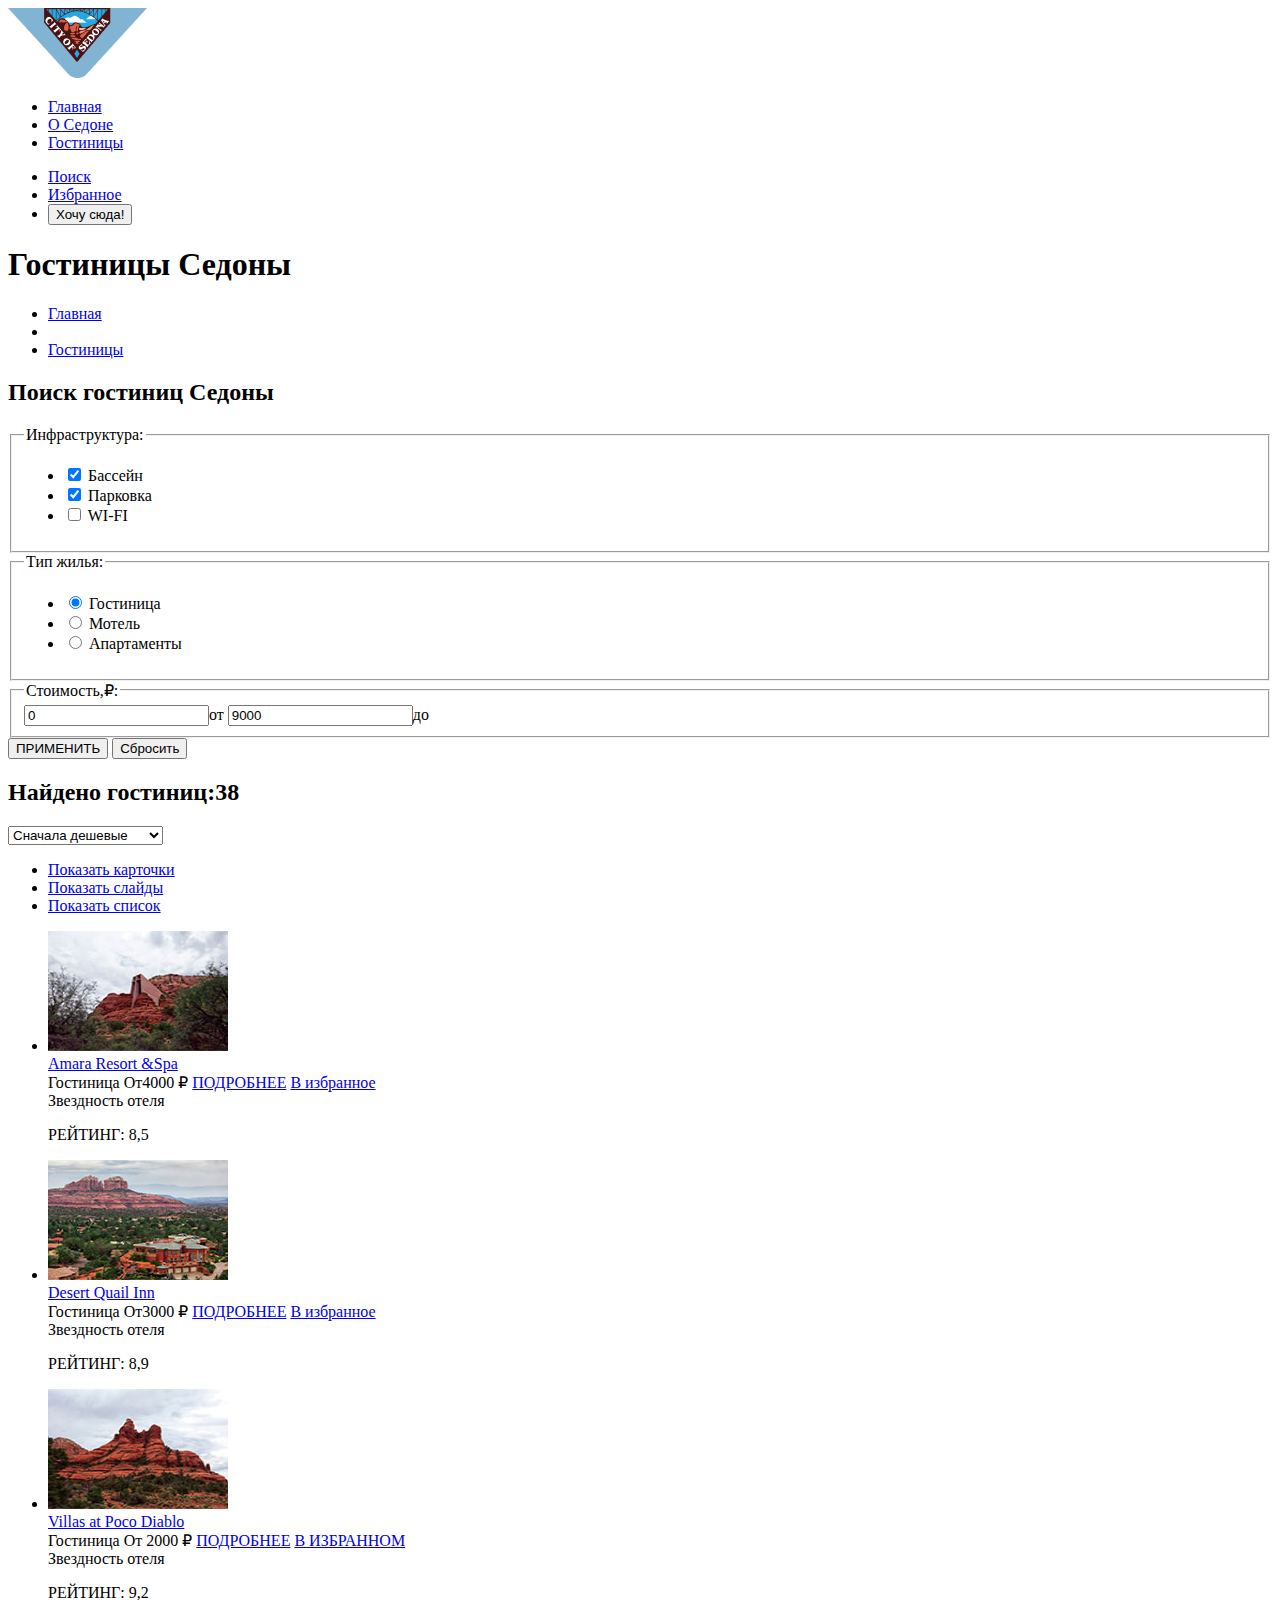
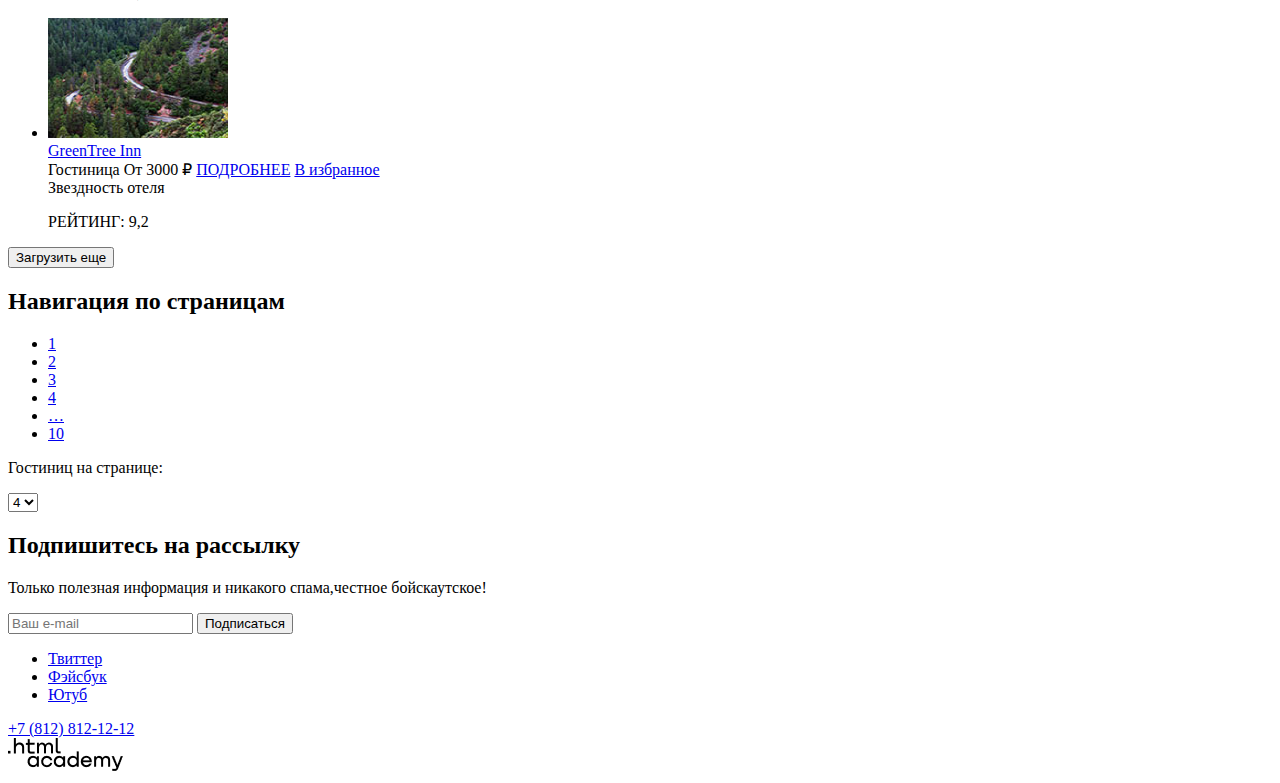
<file: 3/catalog.html>
<!DOCTYPE html>
<html lang="en">
<head>
  <meta charset="UTF-8">
  <meta http-equiv="X-UA-Compatible" content="IE=edge">
  <meta name="viewport" content="width=device-width, initial-scale=1.0">
  <title>HTML Academy: Седона</title>
  <base href="https://htmlacademy-htmlcss.github.io/1981317-sedona-33/3/">
</head>
<body>
  <header class="page-header">
    <nav class="navigation">
      <a class="navigation-logo" href="index.html">
        <img class="page-header-logo" alt="Логотип гостиницы «SEDONA»" src="images/logohotelsedona.png">
      </a>
      <ul class="navigation-list">
        <li class="navigation-item">
          <a class="navigation-link" href="index.html">Главная</a>
        </li>
        <li class="navigation-item">
          <a class="navigation-link" href="about.html">О Седоне</a>
        </li>
        <li class="navigation-item">
          <a class="navigation-link navigation-link-current" href="catalog.html">Гостиницы</a>
        </li>
      </ul>
      <ul class="navigation-list navigation-user">
        <li class="navigation-item">
          <a class="navigation-link" href="#">
            <span class="visually-hidden">Поиск</span>
          </a>
        </li>
        <li class="navigation-item">
          <a class="navigation-link" href="#">
            <span class="visually-hidden">Избранное</span>
          </a>
        </li>
        <li class="navigation-item">
          <button class="navigation-link-button" type="button">
            Хочу сюда!
          </button>
        </li>
      </ul>
    </nav>
  </header>
  <main class="main-inner">
    <section class="catalog-search">
    <header class="filter-header">
      <h1 class="filter-header-title">Гостиницы Седоны</h1>
        <ul class="breadcrumbs">
          <li class="breadcrumbs-item">
            <a class="breadcrumbs-link" href="index.html">
              <span class="visually-hidden">Главная</span></a>
          </li>
          <li class="breadcrumbs-item"></li>
          <li class="breadcrumbs-item">
            <a class="breadcrumbs-link" href="#">Гостиницы</a>
          </li>
        </ul>
        <h2 class="visually-hidden">Поиск гостиниц Седоны</h2>
        <form class="catalog-filter" action="https://echo.htmlacademy.ru/" method="get">
          <fieldset class="catalog-filter-group">
            <legend class="catalog-filter-title">Инфраструктура:</legend>
              <ul class="catalog-filter-list">
                <li class="catalog-filter-item">
                  <label class="control">
                    <input class="control-input" type="checkbox" name="swimming-pool" checked>
                      <span class="control-mark"></span>
                      <span class="control-label">Бассейн</span>
                  </label>
                </li>
                <li class="catalog-filter-item">
                  <label class="control">
                    <input class="control-input" type="checkbox" name="parcking" checked>
                      <span class="control-mark"></span>
                      <span class="control-label">Парковка</span>
                  </label>
                </li>
                <li class="catalog-filter-item">
                  <label class="control">
                    <input class="control-input" type="checkbox" name="wi-fi">
                      <span class="control-mark"></span>
                      <span class="control-label">WI-FI</span>
                  </label>
                </li>
              </ul>
          </fieldset>
          <fieldset class="catalog-filter-group">
            <legend class="catalog-filter-title">Тип жилья:</legend>
              <ul class="catalog-filter-list">
                <li class="catalog-filter-item">
                  <label class="control">
                    <input class="visually-hidden control-input" type="radio" name="type appartment" value="hotel" checked>
                      <span class="control-mark"></span>
                      <span class="control-label">Гостиница</span>
                   </label>
                </li>
                <li class="catalog-filter-item">
                  <label class="control">
                    <input class="visually-hidden control-input" type="radio" name="type appartment" value="motel">
                      <span class="control-mark"></span>
                      <span class="control-label">Мотель</span>
                  </label>
                </li>
                <li class="catalog-filter-item">
                  <label class="control">
                    <input class="visually-hidden control-input" type="radio" name="type appartment" value="appartment">
                      <span class="control-mark"></span>
                      <span class="control-label">Апартаменты</span>
                  </label>
                </li>
              </ul>
          </fieldset>
          <fieldset class="catalog-filter-group">
            <legend class="catalog-filter-title">Стоимость,&#8381;:</legend>
              <div class="range">
                <div class="range-wrapper-inputs">
                  <label class="catalog-filter-label">
                    <input class="catalog-filter-input" type="number" name="min-price" value="0">от
                  </label>
                  <label class="catalog-filter-label">
                    <input class="catalog-filter-input" type="number" name="max-price" value="9000">до
                  </label>
                </div>
              </div>
          </fieldset>
          <div class="catalog-filter-buttons">
            <button class="button apply-button" type="submit">ПРИМЕНИТЬ</button>
            <button class="button reset-button" type="reset">Сбросить</button>
          </div>
        </form>
    </header>
    </section>
    <section class="sorting">
      <h2 class="sorting-title">
        Найдено гостиниц:38
      </h2>
      <form class="sorting-type">
        <select class="sorting-select-control" aria-label="Сортировка">
          <option value="cheap">Сначала дешевые</option>
          <option value="popular">Сначала популярные</option>
          <option value="expensive">Сначала дорогие</option>
        </select>
      </form>
      <ul class="sorting-search-result">
        <li class="sorting-search-result-item">
          <a href="#" class="button sorting-search-button sorting-search-button-current mode-tile">
            <span class="visually-hidden">Показать карточки</span>
          </a>
        </li>
        <li class="display-search-result-item">
          <a href="#" class="button  sorting-search-button mode-slideshow">
            <span class="visually-hidden">Показать слайды</span>
          </a>
        </li>
        <li class="display-search-result-item">
          <a href="#" class="button sorting-search-button  mode-list">
            <span class="visually-hidden">Показать список</span>
          </a>
        </li>
      </ul>
      <ul class="hotel-list">
        <li class="hotel-card">
          <a href="#" class="hotel-image-container">
            <img class="hotel-card-image" src="images/hotel-1.jpg" width="180" height="120"
              alt="Amara Resort & Spa Гостиница.">
          </a>
          <div class="hotel-card-content-container">
            <a class="hotel-card-title" href="#">Amara Resort &amp;Spa</a>
            <div class="hotel-type-price-container">
              <span class="hotel-type">Гостиница</span>
              <span class="hotel-price">От4000 &#8381;</span>
              <a href="#" class="button hotel-detail-button">ПОДРОБНЕЕ</a>
              <a href="#" class="button add-to-favorites-button">В избранное</a>
            </div>
          </div>
          <div class="hotel-card-rating-container">
            <span class="rating-stars four-stars"><span class="visually-hidden">Звездность отеля</span></span>
            <p class="rating">РЕЙТИНГ: 8,5</p>
          </div>
        </li>
        <li class="hotel-card">
          <a href="#" class="hotel-image-container">
            <img class="hotel-card-image" src="images/hotel-2.jpg" width="180" height="120"
              alt="Desert Quail Inn Гостиница.">
          </a>
          <div class="hotel-card-content-container">
            <a class="hotel-card-title" href="#">Desert Quail Inn</a>
            <div class="hotel-type-price-container">
              <span class="hotel-type">Гостиница</span>
              <span class="hotel-price">От3000 &#8381;</span>
              <a href="#" class="button hotel-detail-button">ПОДРОБНЕЕ</a>
              <a href="#" class="button add-to-favorites-button">В избранное</a>
            </div>
          </div>
          <div class="hotel-card-rating-container">
            <span class="rating-stars three-stars"><span class="visually-hidden">Звездность отеля</span></span>
            <p class="rating">РЕЙТИНГ: 8,9</p>
          </div>
        </li>
        <li class="hotel-card">
          <a href="#" class="hotel-image-container">
            <img class="hotel-card-image" src="images/hotel-3.jpg" width="180" height="120"
              alt="Villas at Poco Diablo Апартаменты.">
          </a>
          <div class="hotel-card-content-container">
            <a class="hotel-card-title" href="#">Villas at Poco Diablo</a>
            <div class="hotel-type-price-container">
              <span class="hotel-type">Гостиница</span>
              <span class="hotel-price">От 2000 &#8381;</span>
              <a href="#" class="button hotel-detail-button">ПОДРОБНЕЕ</a>
              <a href="#" class="button add-to-favorites-button in-favorites">В ИЗБРАННОМ</a>
            </div>
          </div>
          <div class="hotel-card-rating-container">
            <span class="rating-stars two-stars"><span class="visually-hidden">Звездность отеля</span></span>
            <p class="rating">РЕЙТИНГ: 9,2</p>
          </div>
        </li>
        <li class="hotel-card">
          <a href="#" class="hotel-image-container">
            <img class="hotel-card-image" src="images/hotel-4.jpg" width="180" height="120"
              alt="GreenTree Inn Гостиница.">
          </a>
          <div class="hotel-card-content-container">
            <a class="hotel-card-title" href="#">GreenTree Inn</a>
            <div class="hotel-type-price-container">
              <span class="hotel-type">Гостиница</span>
              <span class="hotel-price">От 3000 &#8381;</span>
              <a href="#" class="button hotel-detail-button">ПОДРОБНЕЕ</a>
              <a href="#" class="button add-to-favorites-button">В избранное</a>
            </div>
          </div>
          <div class="hotel-card-rating-container">
            <span class="rating-stars two-stars"><span class="visually-hidden">Звездность отеля</span></span>
            <p class="rating">РЕЙТИНГ: 9,2</p>
          </div>
        </li>
      </ul>
      <div class="hotel-list-button">
        <button class="hotel-list-pages">Загрузить еще</button>
      </div>
    </section>
    <section class="pagination">
      <h2 class="visually-hidden">Навигация по страницам</h2>
      <ul class="pagination-list">
        <li class="pagination-item">
          <a  class="pagination-link pagination-current" href="#">1</a>
        </li>
        <li class="pagination-item">
          <a class="pagination-link" href="#">2</a>
        </li>
        <li class="pagination-item">
          <a class="pagination-link" href="#">3</a>
        </li>
        <li class="pagination-item">
          <a class="pagination-link" href="#">4</a>
        </li>
        <li class="pagination-item">
          <a class="pagination-link refs-more" href="#">&hellip;</a>
        </li>
        <li class="pagination-item">
          <a class="pagination-link" href="#">10</a>
        </li>
      </ul>
      <form class="pagination-select" action="https://echo.htmlacademy.ru/" method="post">
        <p class="hotels-footer">
          Гостиниц на странице:
        </p>
        <select class="select-control select-pages" name="sorting-list">
          <option value="4">4</option>
        </select>
      </form>
    </section>
  </main>
  <section class="catalog-mailing">
    <h2 class="catalog-mailing-title">Подпишитесь на рассылку</h2>
    <p>Только полезная информация и никакого спама,честное бойскаутское!</p>
    <form class="mailing-form">
      <input class="field" placeholder="Ваш e-mail" type="email" name="mailing-email">
      <input class="button mailing-button" type="submit" value="Подписаться">
    </form>
  </section>
  <footer>
    <section class="footer-social">
      <ul>
        <li class="footer-social-item">
          <a class="button" href="https://twitter.com/htmlacademy_ru">
            <span class="visually-hidden">Твиттер</span>
          </a>
        </li>
        <li class="footer-social-item">
          <a class="button" href="https://www.facebook.com/htmlacademy">
            <span class="visually-hidden">Фэйсбук</span>
          </a>
        </li>
        <li class="footer-social-item">
          <a class="button" href="https://www.youtube.com/c/HTMLAcademyRUS">
            <span class="visually-hidden">Ютуб</span>
          </a>
        </li>
      </ul>
    </section>
    <section class="footer-contact">
      <a class="footer-contact-phone" href="tel:+78128121212">+7 (812) 812-12-12</a>
    </section>
    <section class="footer-logo">
      <a class="footer-logo-address" href="https://htmlacademy.ru/">
        <img class="footer-logo-image" src="images/logohtml.png " alt="Логотип HTML-Академии" width="114.9" height="32.9">
      </a>
    </section>
  </footer>
</body>
</html>
</file>
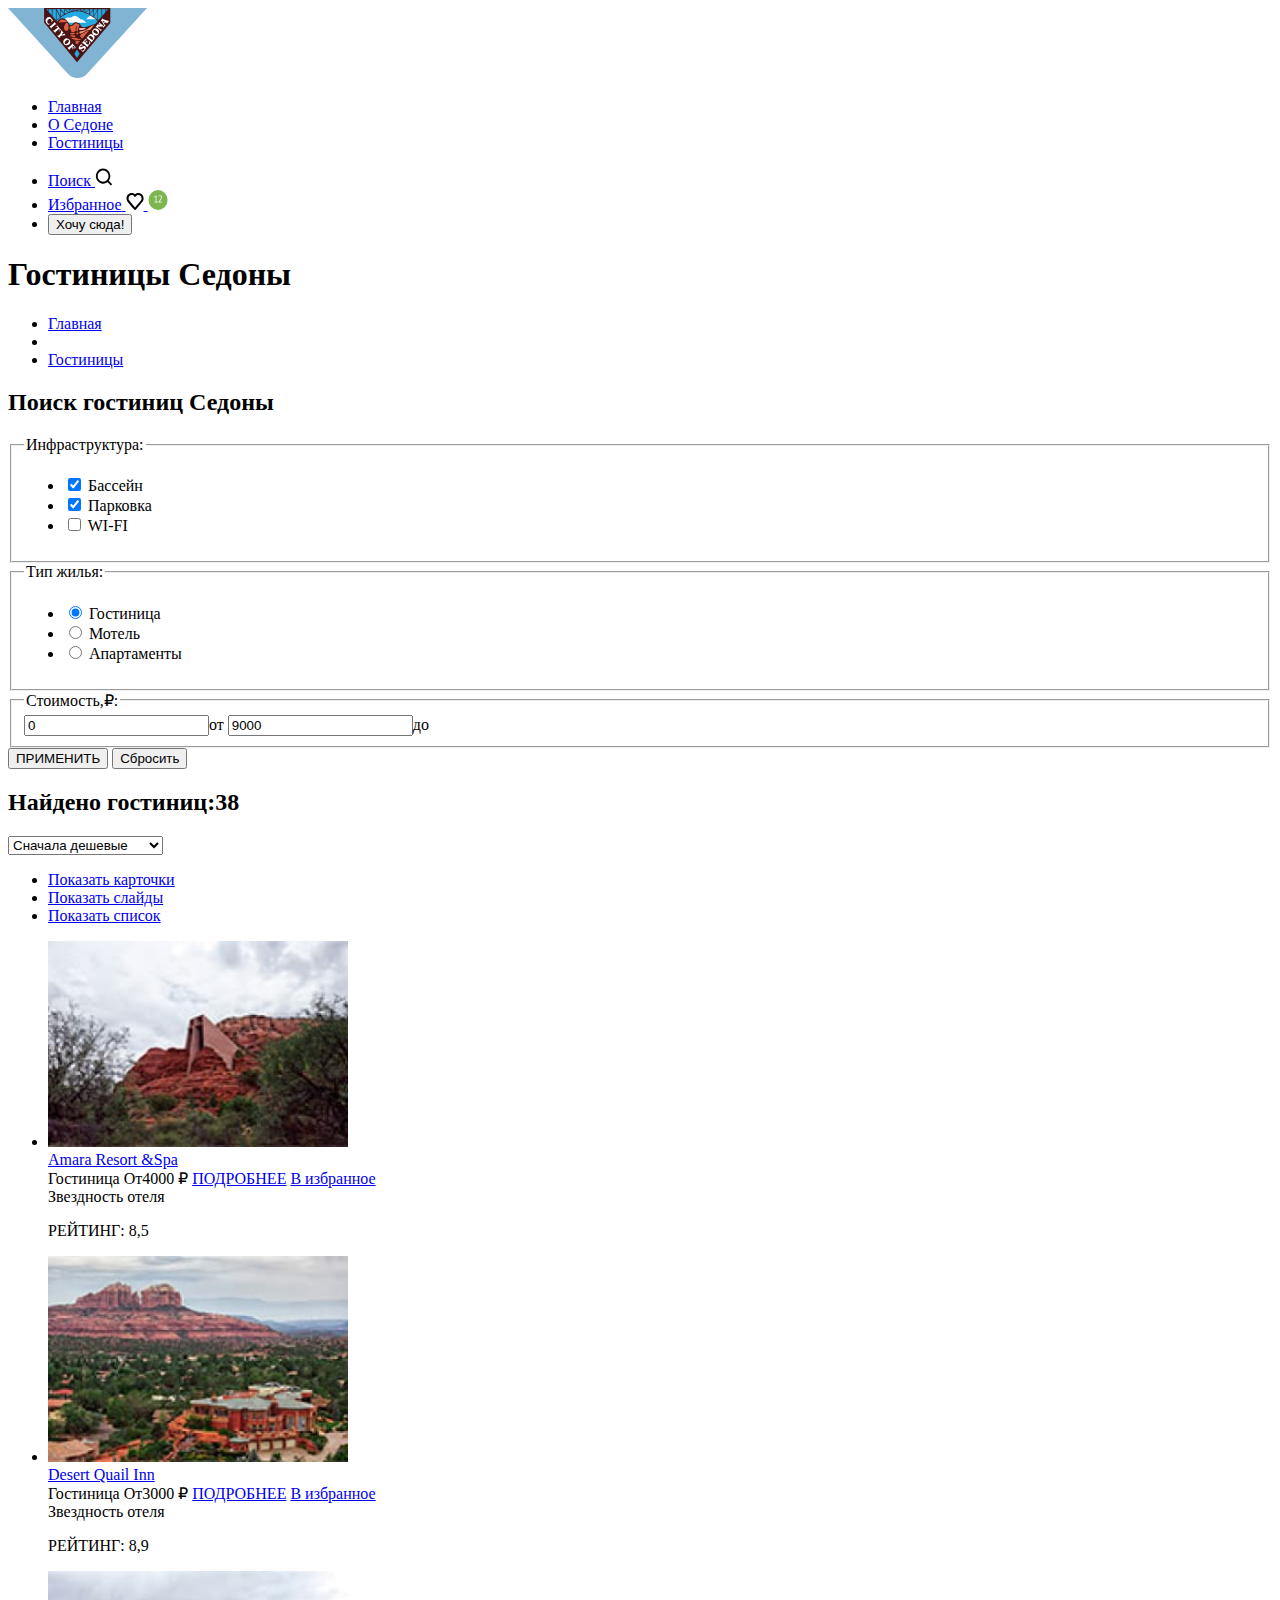
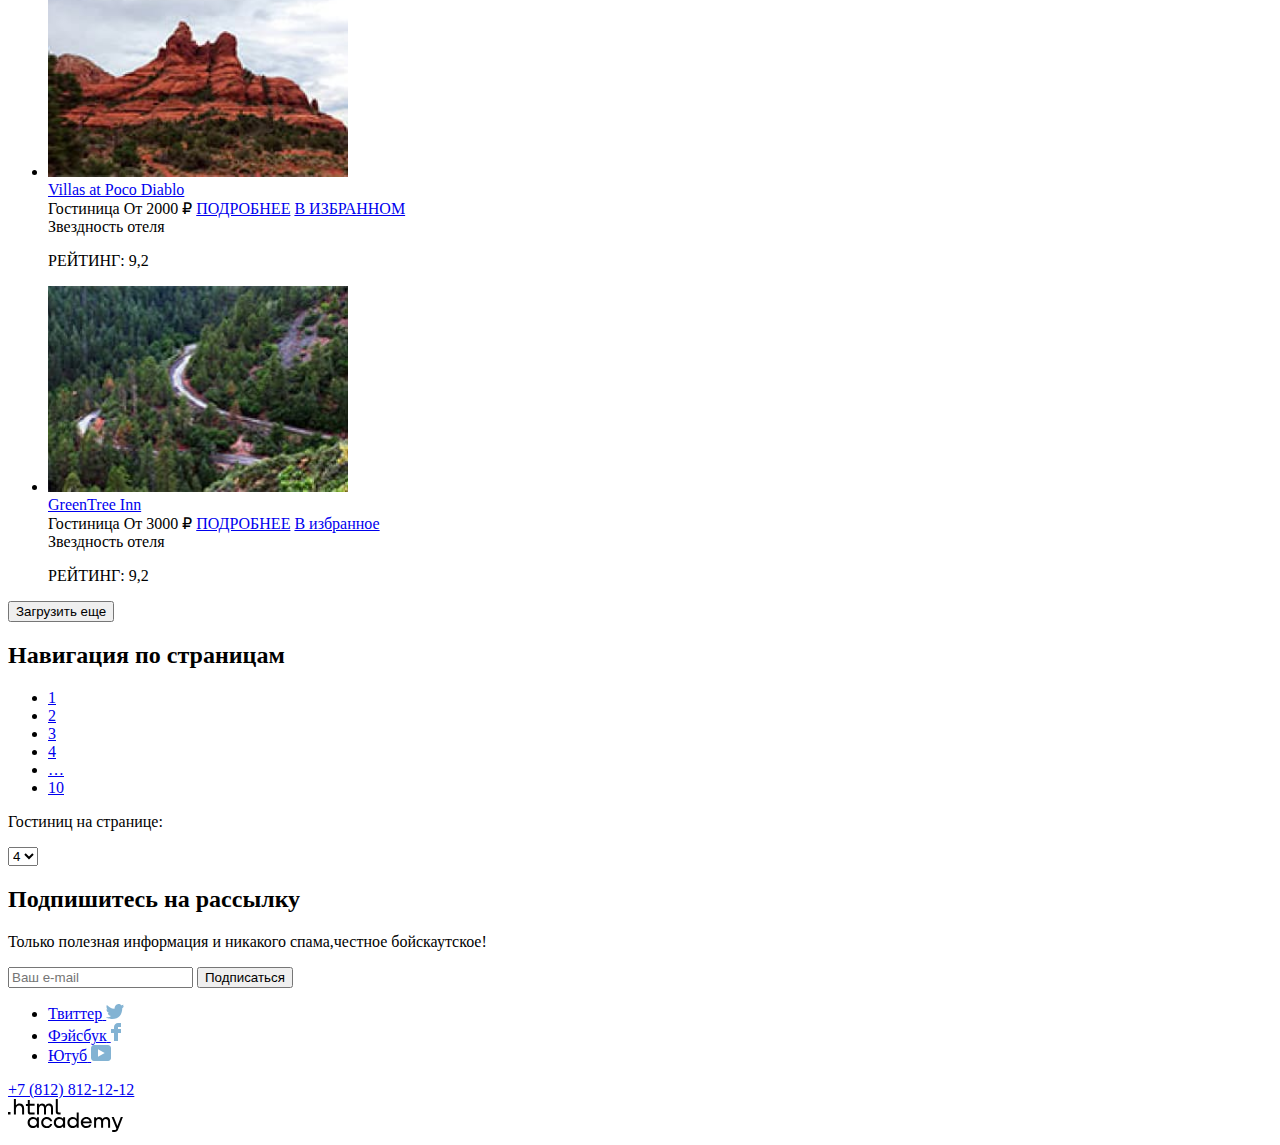
<file: 4/catalog.html>
<!DOCTYPE html>
<html lang="en">
<head>
  <meta charset="UTF-8">
  <meta http-equiv="X-UA-Compatible" content="IE=edge">
  <meta name="viewport" content="width=device-width, initial-scale=1.0">
  <title>HTML Academy: Седона</title>
  <base href="https://htmlacademy-htmlcss.github.io/1981317-sedona-33/4/">
</head>
<body>
  <header class="page-header">
    <nav class="navigation">
      <a class="navigation-logo" href="index.html">
        <img class="page-header-logo"  src="images/logohotelsedona.svg" width="139" height="70" alt="Логотип гостиницы «SEDONA»">
      </a>
      <ul class="navigation-list">
        <li class="navigation-item">
          <a class="navigation-link" href="index.html">Главная</a>
        </li>
        <li class="navigation-item">
          <a class="navigation-link" href="about.html">О Седоне</a>
        </li>
        <li class="navigation-item">
          <a class="navigation-link navigation-link-current" href="catalog.html">Гостиницы</a>
        </li>
      </ul>
      <ul class="navigation-list navigation-user">
        <li class="navigation-item">
          <a class="navigation-link" href="#">
            <span class="visually-hidden">Поиск</span>
            <img class="navigation-icon" src="images/icons/search.svg" width="18" height="18" alt="Иконка поиск">
          </a>
        </li>
        <li class="navigation-item">
          <a class="navigation-link" href="#">
            <span class="visually-hidden">Избранное</span>
            <img class="navigation-icon" src="images/icons/favorite.svg" width="18" height="17" alt="Иконка избранное">
            <img class="navigation-icon" src="images/icons/number-icon.svg" width="20" height="20" alt="Иконка цифра">
          </a>
        </li>
        <li class="navigation-item">
          <button class="navigation-link-button" type="button">
            Хочу сюда!
          </button>
        </li>
      </ul>
    </nav>
  </header>
  <main class="main-inner">
    <section class="catalog-search">
    <header class="filter-header">
      <h1 class="filter-header-title">Гостиницы Седоны</h1>
        <ul class="breadcrumbs">
          <li class="breadcrumbs-item">
            <a class="breadcrumbs-link" href="index.html">
              <span class="visually-hidden">Главная</span></a>
          </li>
          <li class="breadcrumbs-item"></li>
          <li class="breadcrumbs-item">
            <a class="breadcrumbs-link" href="#">Гостиницы</a>
          </li>
        </ul>
        <h2 class="visually-hidden">Поиск гостиниц Седоны</h2>
        <form class="catalog-filter" action="https://echo.htmlacademy.ru/" method="get">
          <fieldset class="catalog-filter-group">
            <legend class="catalog-filter-title">Инфраструктура:</legend>
              <ul class="catalog-filter-list">
                <li class="catalog-filter-item">
                  <label class="control">
                    <input class="control-input" type="checkbox" name="swimming-pool" checked>
                      <span class="control-mark"></span>
                      <span class="control-label">Бассейн</span>
                  </label>
                </li>
                <li class="catalog-filter-item">
                  <label class="control">
                    <input class="control-input" type="checkbox" name="parcking" checked>
                      <span class="control-mark"></span>
                      <span class="control-label">Парковка</span>
                  </label>
                </li>
                <li class="catalog-filter-item">
                  <label class="control">
                    <input class="control-input" type="checkbox" name="wi-fi">
                      <span class="control-mark"></span>
                      <span class="control-label">WI-FI</span>
                  </label>
                </li>
              </ul>
          </fieldset>
          <fieldset class="catalog-filter-group">
            <legend class="catalog-filter-title">Тип жилья:</legend>
              <ul class="catalog-filter-list">
                <li class="catalog-filter-item">
                  <label class="control">
                    <input class="visually-hidden control-input" type="radio" name="type appartment" value="hotel" checked>
                      <span class="control-mark"></span>
                      <span class="control-label">Гостиница</span>
                   </label>
                </li>
                <li class="catalog-filter-item">
                  <label class="control">
                    <input class="visually-hidden control-input" type="radio" name="type appartment" value="motel">
                      <span class="control-mark"></span>
                      <span class="control-label">Мотель</span>
                  </label>
                </li>
                <li class="catalog-filter-item">
                  <label class="control">
                    <input class="visually-hidden control-input" type="radio" name="type appartment" value="appartment">
                      <span class="control-mark"></span>
                      <span class="control-label">Апартаменты</span>
                  </label>
                </li>
              </ul>
          </fieldset>
          <fieldset class="catalog-filter-group">
            <legend class="catalog-filter-title">Стоимость,&#8381;:</legend>
              <div class="range">
                <div class="range-wrapper-inputs">
                  <label class="catalog-filter-label">
                    <input class="catalog-filter-input" type="number" name="min-price" value="0">от
                  </label>
                  <label class="catalog-filter-label">
                    <input class="catalog-filter-input" type="number" name="max-price" value="9000">до
                  </label>
                </div>
              </div>
          </fieldset>
          <div class="catalog-filter-buttons">
            <button class="button apply-button" type="submit">ПРИМЕНИТЬ</button>
            <button class="button reset-button" type="reset">Сбросить</button>
          </div>
        </form>
    </header>
    </section>
    <section class="sorting">
      <h2 class="sorting-title">
        Найдено гостиниц:38
      </h2>
      <form class="sorting-type">
        <select class="sorting-select-control" aria-label="Сортировка">
          <option value="cheap">Сначала дешевые</option>
          <option value="popular">Сначала популярные</option>
          <option value="expensive">Сначала дорогие</option>
        </select>
      </form>
      <ul class="sorting-search-result">
        <li class="sorting-search-result-item">
          <a href="#" class="button sorting-search-button sorting-search-button-current mode-tile">
            <span class="visually-hidden">Показать карточки</span>
          </a>
        </li>
        <li class="display-search-result-item">
          <a href="#" class="button  sorting-search-button mode-slideshow">
            <span class="visually-hidden">Показать слайды</span>
          </a>
        </li>
        <li class="display-search-result-item">
          <a href="#" class="button sorting-search-button  mode-list">
            <span class="visually-hidden">Показать список</span>
          </a>
        </li>
      </ul>
      <ul class="hotel-list">
        <li class="hotel-card">
          <a href="#" class="hotel-image-container">
            <img class="hotel-card-image" src="images/catalog-hotels/hotel-1.jpg" width="300" height="206"
              alt="Amara Resort & Spa Гостиница.">
          </a>
          <div class="hotel-card-content-container">
            <a class="hotel-card-title" href="#">Amara Resort &amp;Spa</a>
            <div class="hotel-type-price-container">
              <span class="hotel-type">Гостиница</span>
              <span class="hotel-price">От4000 &#8381;</span>
              <a href="#" class="button hotel-detail-button">ПОДРОБНЕЕ</a>
              <a href="#" class="button add-to-favorites-button">В избранное</a>
            </div>
          </div>
          <div class="hotel-card-rating-container">
            <span class="rating-stars four-stars"><span class="visually-hidden">Звездность отеля</span></span>
            <p class="rating">РЕЙТИНГ: 8,5</p>
          </div>
        </li>
        <li class="hotel-card">
          <a href="#" class="hotel-image-container">
            <img class="hotel-card-image" src="images/catalog-hotels/hotel-2.jpg" width="300" height="206"
              alt="Desert Quail Inn Гостиница.">
          </a>
          <div class="hotel-card-content-container">
            <a class="hotel-card-title" href="#">Desert Quail Inn</a>
            <div class="hotel-type-price-container">
              <span class="hotel-type">Гостиница</span>
              <span class="hotel-price">От3000 &#8381;</span>
              <a href="#" class="button hotel-detail-button">ПОДРОБНЕЕ</a>
              <a href="#" class="button add-to-favorites-button">В избранное</a>
            </div>
          </div>
          <div class="hotel-card-rating-container">
            <span class="rating-stars three-stars"><span class="visually-hidden">Звездность отеля</span></span>
            <p class="rating">РЕЙТИНГ: 8,9</p>
          </div>
        </li>
        <li class="hotel-card">
          <a href="#" class="hotel-image-container">
            <img class="hotel-card-image" src="images/catalog-hotels/hotel-3.jpg" width="300" height="206"
              alt="Villas at Poco Diablo Апартаменты.">
          </a>
          <div class="hotel-card-content-container">
            <a class="hotel-card-title" href="#">Villas at Poco Diablo</a>
            <div class="hotel-type-price-container">
              <span class="hotel-type">Гостиница</span>
              <span class="hotel-price">От 2000 &#8381;</span>
              <a href="#" class="button hotel-detail-button">ПОДРОБНЕЕ</a>
              <a href="#" class="button add-to-favorites-button in-favorites">В ИЗБРАННОМ</a>
            </div>
          </div>
          <div class="hotel-card-rating-container">
            <span class="rating-stars two-stars"><span class="visually-hidden">Звездность отеля</span></span>
            <p class="rating">РЕЙТИНГ: 9,2</p>
          </div>
        </li>
        <li class="hotel-card">
          <a href="#" class="hotel-image-container">
            <img class="hotel-card-image" src="images/catalog-hotels/hotel-4.jpg" width="300" height="206"
              alt="GreenTree Inn Гостиница.">
          </a>
          <div class="hotel-card-content-container">
            <a class="hotel-card-title" href="#">GreenTree Inn</a>
            <div class="hotel-type-price-container">
              <span class="hotel-type">Гостиница</span>
              <span class="hotel-price">От 3000 &#8381;</span>
              <a href="#" class="button hotel-detail-button">ПОДРОБНЕЕ</a>
              <a href="#" class="button add-to-favorites-button">В избранное</a>
            </div>
          </div>
          <div class="hotel-card-rating-container">
            <span class="rating-stars two-stars"><span class="visually-hidden">Звездность отеля</span></span>
            <p class="rating">РЕЙТИНГ: 9,2</p>
          </div>
        </li>
      </ul>
      <div class="hotel-list-button">
        <button class="hotel-list-pages">Загрузить еще</button>
      </div>
    </section>
    <section class="pagination">
      <h2 class="visually-hidden">Навигация по страницам</h2>
      <ul class="pagination-list">
        <li class="pagination-item">
          <a  class="pagination-link pagination-current" href="#">1</a>
        </li>
        <li class="pagination-item">
          <a class="pagination-link" href="#">2</a>
        </li>
        <li class="pagination-item">
          <a class="pagination-link" href="#">3</a>
        </li>
        <li class="pagination-item">
          <a class="pagination-link" href="#">4</a>
        </li>
        <li class="pagination-item">
          <a class="pagination-link refs-more" href="#">&hellip;</a>
        </li>
        <li class="pagination-item">
          <a class="pagination-link" href="#">10</a>
        </li>
      </ul>
      <form class="pagination-select" action="https://echo.htmlacademy.ru/" method="post">
        <p class="hotels-footer">
          Гостиниц на странице:
        </p>
        <select class="select-control select-pages" name="sorting-list">
          <option value="4">4</option>
        </select>
      </form>
    </section>
  </main>
  <section class="catalog-mailing">
    <h2 class="catalog-mailing-title">Подпишитесь на рассылку</h2>
    <p>Только полезная информация и никакого спама,честное бойскаутское!</p>
    <form class="mailing-form">
      <input class="field" placeholder="Ваш e-mail" type="email" name="mailing-email">
      <input class="button mailing-button" type="submit" value="Подписаться">
    </form>
  </section>
  <footer>
    <section class="footer-social">
      <ul>
        <li class="footer-social-item">
          <a class="button" href="https://twitter.com/htmlacademy_ru">
            <span class="visually-hidden">Твиттер</span>
            <img src="images/icons/social-twitter.svg" alt="Иконка Твиттер" width="18" height="15">
          </a>
        </li>
        <li class="footer-social-item">
          <a class="button" href="https://www.facebook.com/htmlacademy">
            <span class="visually-hidden">Фэйсбук</span>
            <img src="images/icons/social-facebook.svg" alt="Иконка Фэйсбук" width="10" height="18">
          </a>
        </li>
        <li class="footer-social-item">
          <a class="button" href="https://www.youtube.com/c/HTMLAcademyRUS">
            <span class="visually-hidden">Ютуб</span>
            <img src="images/icons/social-youtube.svg" alt="Иконка Ютуб" width="20" height="16">
          </a>
        </li>
      </ul>
    </section>
    <section class="footer-contact">
      <a class="footer-contact-phone" href="tel:+78128121212">+7 (812) 812-12-12</a>
    </section>
    <section class="footer-logo">
      <a class="footer-logo-address" href="https://htmlacademy.ru/">
        <img class="footer-logo-image" src="images/logohtmlacademy.svg" alt="Логотип HTML-Академии" width="115" height="34">
      </a>
    </section>
  </footer>
</body>
</html>
</file>
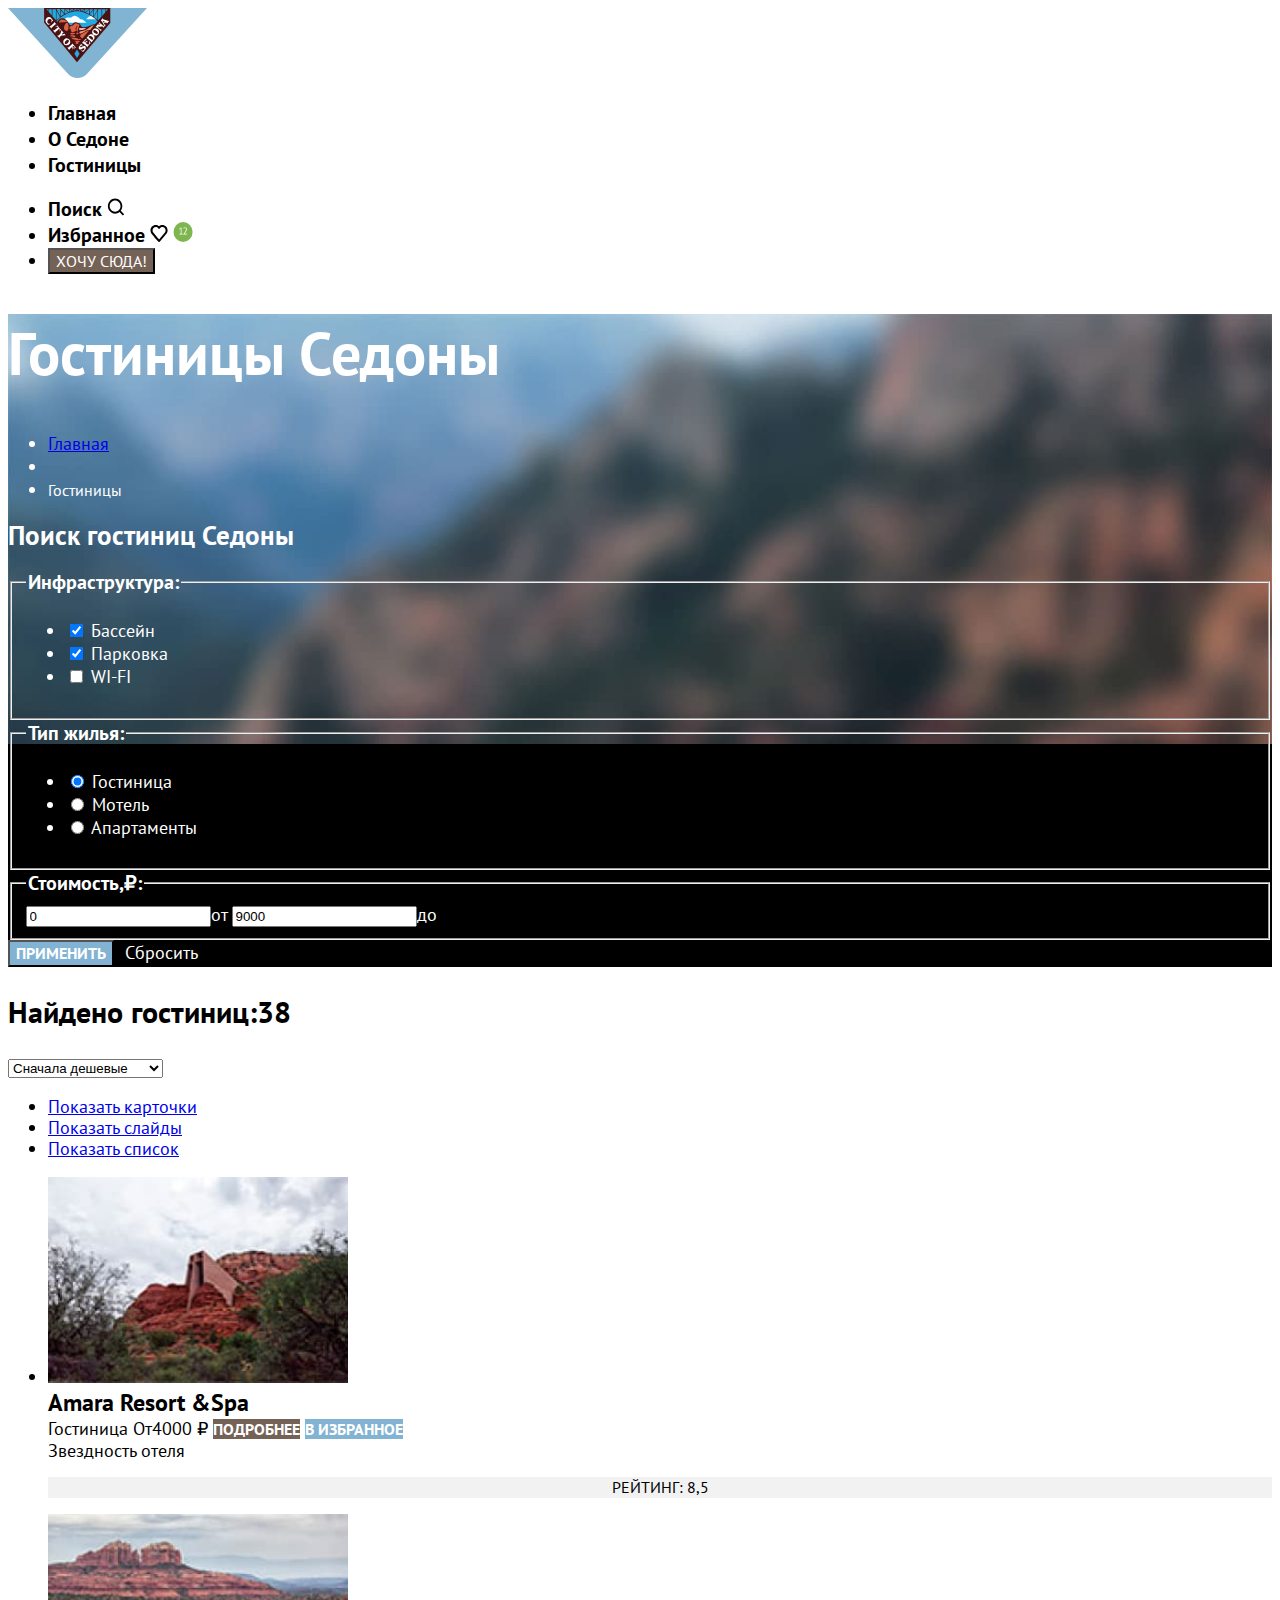
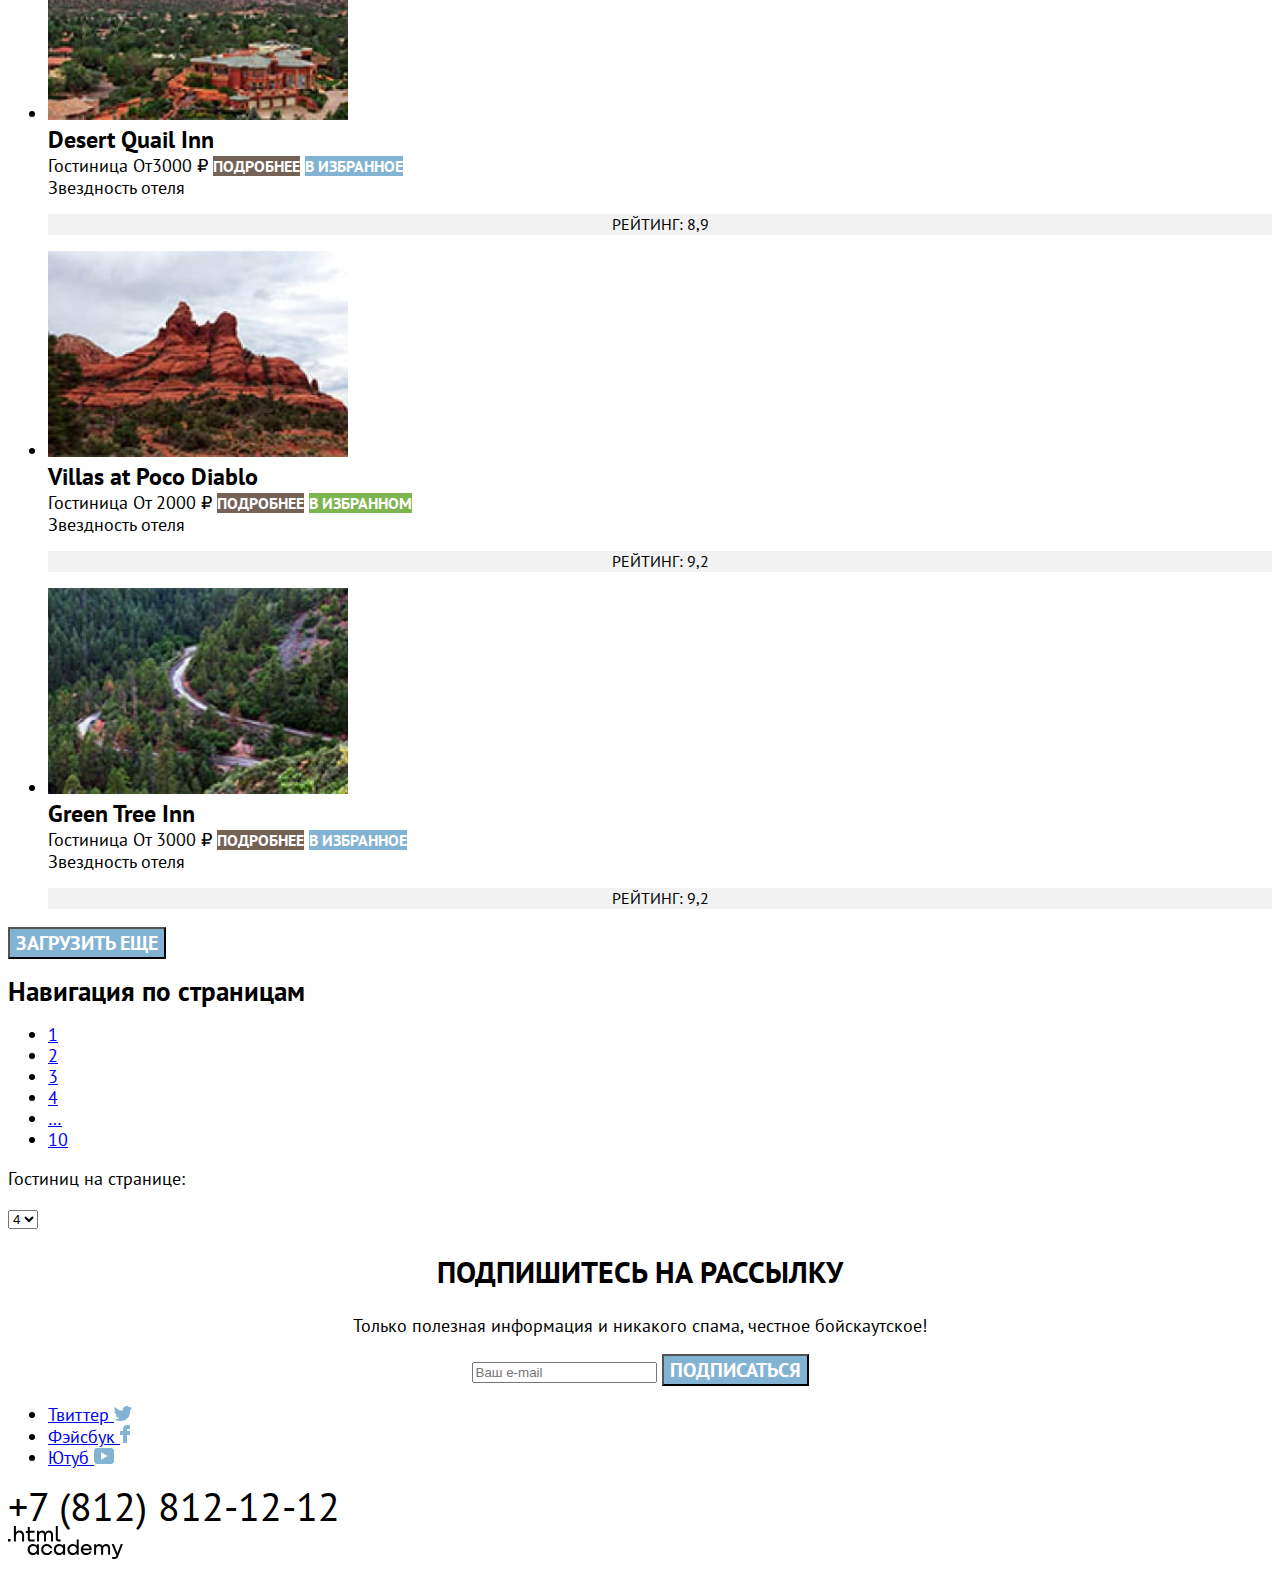
<file: 5/catalog.html>
<!DOCTYPE html>
<html lang="en">
<head>
  <meta charset="UTF-8">
  <meta http-equiv="X-UA-Compatible" content="IE=edge">
  <meta name="viewport" content="width=device-width, initial-scale=1.0">
  <link rel="stylesheet" href="styles/styles.css">
  <title>HTML Academy: Седона</title>
  <base href="https://htmlacademy-htmlcss.github.io/1981317-sedona-33/5/">
</head>
<body>
  <div class="catalog-container">
  <header class="page-header">
    <nav class="navigation">
      <a class="navigation-logo" href="index.html">
        <img class="page-header-logo"  src="images/logohotelsedona.svg" width="139" height="70" alt="Логотип гостиницы «SEDONA»">
      </a>
      <ul class="navigation-list">
        <li class="navigation-item">
          <a class="navigation-link" href="index.html">Главная</a>
        </li>
        <li class="navigation-item">
          <a class="navigation-link" href="about.html">О Седоне</a>
        </li>
        <li class="navigation-item">
          <a class="navigation-link navigation-link-current" href="catalog.html">Гостиницы</a>
        </li>
      </ul>
      <ul class="navigation-list navigation-user">
        <li class="navigation-item">
          <a class="navigation-link" href="#">
            <span class="visually-hidden">Поиск</span>
            <img class="navigation-icon" src="images/icons/search.svg" width="18" height="18" alt="Иконка поиск">
          </a>
        </li>
        <li class="navigation-item">
          <a class="navigation-link" href="#">
            <span class="visually-hidden">Избранное</span>
            <img class="navigation-icon" src="images/icons/favorite.svg" width="18" height="17" alt="Иконка избранное">
            <img class="navigation-icon" src="images/icons/number-icon.svg" width="20" height="20" alt="Иконка цифра">
          </a>
        </li>
        <li class="navigation-item">
          <button class="navigation-link-button" type="button">
            Хочу сюда!
          </button>
        </li>
      </ul>
    </nav>
  </header>
  <main class="main-inner">
    <section class="catalog-search">
    <header class="filter-header">
      <h1 class="filter-header-title">Гостиницы Седоны</h1>
        <ul class="breadcrumbs">
          <li class="breadcrumbs-item">
            <a class="breadcrumbs-link" href="index.html">
              <span class="visually-hidden">Главная</span>
            </a>
          </li>
          <li class="breadcrumbs-item"></li>
          <li class="breadcrumbs-item">
            <a class="breadcrumbs-link breadcrumbs-link-hotels " href="#">Гостиницы</a>
          </li>
        </ul>
        <h2 class="visually-hidden">Поиск гостиниц Седоны</h2>
        <form class="catalog-filter" action="https://echo.htmlacademy.ru/" method="get">
          <fieldset class="catalog-filter-group">
            <legend class="catalog-filter-title">Инфраструктура:</legend>
              <ul class="catalog-filter-list">
                <li class="catalog-filter-item">
                  <label class="control">
                    <input class="control-input" type="checkbox" name="swimming-pool" checked>
                      <span class="control-mark"></span>
                      <span class="control-label">Бассейн</span>
                  </label>
                </li>
                <li class="catalog-filter-item">
                  <label class="control">
                    <input class="control-input" type="checkbox" name="parcking" checked>
                      <span class="control-mark"></span>
                      <span class="control-label">Парковка</span>
                  </label>
                </li>
                <li class="catalog-filter-item">
                  <label class="control">
                    <input class="control-input" type="checkbox" name="wi-fi">
                      <span class="control-mark"></span>
                      <span class="control-label">WI-FI</span>
                  </label>
                </li>
              </ul>
          </fieldset>
          <fieldset class="catalog-filter-group">
            <legend class="catalog-filter-title">Тип жилья:</legend>
              <ul class="catalog-filter-list">
                <li class="catalog-filter-item">
                  <label class="control">
                    <input class="visually-hidden control-input" type="radio" name="type appartment" value="hotel" checked>
                      <span class="control-mark"></span>
                      <span class="control-label">Гостиница</span>
                   </label>
                </li>
                <li class="catalog-filter-item">
                  <label class="control">
                    <input class="visually-hidden control-input" type="radio" name="type appartment" value="motel">
                      <span class="control-mark"></span>
                      <span class="control-label">Мотель</span>
                  </label>
                </li>
                <li class="catalog-filter-item">
                  <label class="control">
                    <input class="visually-hidden control-input" type="radio" name="type appartment" value="appartment">
                      <span class="control-mark"></span>
                      <span class="control-label">Апартаменты</span>
                  </label>
                </li>
              </ul>
          </fieldset>
          <fieldset class="catalog-filter-group">
            <legend class="catalog-filter-title">Стоимость,&#8381;:</legend>
              <div class="range">
                <div class="range-wrapper-inputs">
                  <label class="catalog-filter-label">
                    <input class="catalog-filter-input" type="number" name="min-price" value="0">от
                  </label>
                  <label class="catalog-filter-label">
                    <input class="catalog-filter-input" type="number" name="max-price" value="9000">до
                  </label>
                </div>
              </div>
          </fieldset>
          <div class="catalog-filter-buttons">
            <button class="button apply-button" type="submit">ПРИМЕНИТЬ</button>
            <button class="button reset-button" type="reset">Сбросить</button>
          </div>
        </form>
    </header>
    </section>
    <section class="sorting">
      <h2 class="sorting-title">
        Найдено гостиниц:38
      </h2>
      <form class="sorting-type">
        <select class="sorting-select-control" aria-label="Сортировка">
          <option value="cheap">Сначала дешевые</option>
          <option value="popular">Сначала популярные</option>
          <option value="expensive">Сначала дорогие</option>
        </select>
      </form>
      <ul class="sorting-search-result">
        <li class="sorting-search-result-item">
          <a href="#" class="button sorting-search-button sorting-search-button-current mode-tile">
            <span class="visually-hidden">Показать карточки</span>
          </a>
        </li>
        <li class="display-search-result-item">
          <a href="#" class="button  sorting-search-button mode-slideshow">
            <span class="visually-hidden">Показать слайды</span>
          </a>
        </li>
        <li class="display-search-result-item">
          <a href="#" class="button sorting-search-button  mode-list">
            <span class="visually-hidden">Показать список</span>
          </a>
        </li>
      </ul>
      <ul class="hotel-list">
        <li class="hotel-card">
          <a href="#" class="hotel-image-container">
            <img class="hotel-card-image" src="images/catalog-hotels/hotel-1.jpg" width="300" height="206"
              alt="Amara Resort & Spa Гостиница.">
          </a>
          <div class="hotel-card-content-container">
            <a class="hotel-card-title" href="#">Amara Resort &amp;Spa</a>
            <div class="hotel-type-price-container">
              <span class="hotel-type">Гостиница</span>
              <span class="hotel-price">От4000 &#8381;</span>
              <a href="#" class="button hotel-detail-button">ПОДРОБНЕЕ</a>
              <a href="#" class="button add-to-favorites-button">В избранное</a>
            </div>
          </div>
          <div class="hotel-card-rating-container">
            <span class="rating-stars four-stars"><span class="visually-hidden">Звездность отеля</span></span>
            <p class="rating">РЕЙТИНГ: 8,5</p>
          </div>
        </li>
        <li class="hotel-card">
          <a href="#" class="hotel-image-container">
            <img class="hotel-card-image" src="images/catalog-hotels/hotel-2.jpg" width="300" height="206"
              alt="Desert Quail Inn Гостиница.">
          </a>
          <div class="hotel-card-content-container">
            <a class="hotel-card-title" href="#">Desert Quail Inn</a>
            <div class="hotel-type-price-container">
              <span class="hotel-type">Гостиница</span>
              <span class="hotel-price">От3000 &#8381;</span>
              <a href="#" class="button hotel-detail-button">ПОДРОБНЕЕ</a>
              <a href="#" class="button add-to-favorites-button">В избранное</a>
            </div>
          </div>
          <div class="hotel-card-rating-container">
            <span class="rating-stars three-stars"><span class="visually-hidden">Звездность отеля</span></span>
            <p class="rating">РЕЙТИНГ: 8,9</p>
          </div>
        </li>
        <li class="hotel-card">
          <a href="#" class="hotel-image-container">
            <img class="hotel-card-image" src="images/catalog-hotels/hotel-3.jpg" width="300" height="206"
              alt="Villas at Poco Diablo Апартаменты.">
          </a>
          <div class="hotel-card-content-container">
            <a class="hotel-card-title" href="#">Villas at Poco Diablo</a>
            <div class="hotel-type-price-container">
              <span class="hotel-type">Гостиница</span>
              <span class="hotel-price">От 2000 &#8381;</span>
              <a href="#" class="button hotel-detail-button">ПОДРОБНЕЕ</a>
              <a href="#" class="button add-to-favorites-button add-to-favorites-button-in-favorites">В избранном</a>
            </div>
          </div>
          <div class="hotel-card-rating-container">
            <span class="rating-stars two-stars"><span class="visually-hidden">Звездность отеля</span></span>
            <p class="rating">РЕЙТИНГ: 9,2</p>
          </div>
        </li>
        <li class="hotel-card">
          <a href="#" class="hotel-image-container">
            <img class="hotel-card-image" src="images/catalog-hotels/hotel-4.jpg" width="300" height="206"
              alt="GreenTree Inn Гостиница.">
          </a>
          <div class="hotel-card-content-container">
            <a class="hotel-card-title" href="#">Green Tree Inn</a>
            <div class="hotel-type-price-container">
              <span class="hotel-type">Гостиница</span>
              <span class="hotel-price">От 3000 &#8381;</span>
              <a href="#" class="button hotel-detail-button">ПОДРОБНЕЕ</a>
              <a href="#" class="button add-to-favorites-button">В избранное</a>
            </div>
          </div>
          <div class="hotel-card-rating-container">
            <span class="rating-stars two-stars"><span class="visually-hidden">Звездность отеля</span></span>
            <p class="rating">РЕЙТИНГ: 9,2</p>
          </div>
        </li>
      </ul>
      <div class="hotel-list-button">
        <button class="hotel-list-pages">Загрузить еще</button>
      </div>
    </section>
    <section class="pagination">
      <h2 class="visually-hidden">Навигация по страницам</h2>
      <ul class="pagination-list">
        <li class="pagination-item">
          <a  class="pagination-link pagination-current" href="#">1</a>
        </li>
        <li class="pagination-item">
          <a class="pagination-link" href="#">2</a>
        </li>
        <li class="pagination-item">
          <a class="pagination-link" href="#">3</a>
        </li>
        <li class="pagination-item">
          <a class="pagination-link" href="#">4</a>
        </li>
        <li class="pagination-item">
          <a class="pagination-link refs-more" href="#">&hellip;</a>
        </li>
        <li class="pagination-item">
          <a class="pagination-link" href="#">10</a>
        </li>
      </ul>
      <form class="pagination-select" action="https://echo.htmlacademy.ru/" method="post">
        <p class="hotels-footer">
          Гостиниц на странице:
        </p>
        <select class="select-control select-pages" name="sorting-list">
          <option value="4">4</option>
        </select>
      </form>
    </section>
  </main>
  <section class="catalog-mailing">
    <h2 class="catalog-mailing-title">Подпишитесь на рассылку</h2>
    <p>Только полезная информация и никакого спама, честное бойскаутское!</p>
    <form class="mailing-form">
      <input class="field" placeholder="Ваш e-mail" type="email" name="mailing-email">
      <input class="button catalog-mailing-button" type="submit" value="Подписаться">
    </form>
  </section>
  <footer>
    <section class="footer-social">
      <ul>
        <li class="footer-social-item">
          <a class="button" href="https://twitter.com/htmlacademy_ru">
            <span class="visually-hidden">Твиттер</span>
            <img src="images/icons/social-twitter.svg" alt="Иконка Твиттер" width="18" height="15">
          </a>
        </li>
        <li class="footer-social-item">
          <a class="button" href="https://www.facebook.com/htmlacademy">
            <span class="visually-hidden">Фэйсбук</span>
            <img src="images/icons/social-facebook.svg" alt="Иконка Фэйсбук" width="10" height="18">
          </a>
        </li>
        <li class="footer-social-item">
          <a class="button" href="https://www.youtube.com/c/HTMLAcademyRUS">
            <span class="visually-hidden">Ютуб</span>
            <img src="images/icons/social-youtube.svg" alt="Иконка Ютуб" width="20" height="16">
          </a>
        </li>
      </ul>
    </section>
    <section class="footer-contact">
      <a class="footer-contact-phone" href="tel:+78128121212">+7 (812) 812-12-12</a>
    </section>
    <section class="footer-logo">
      <a class="footer-logo-address" href="https://htmlacademy.ru/">
        <img class="footer-logo-image" src="images/logohtmlacademy.svg" alt="Логотип HTML-Академии" width="115" height="34">
      </a>
    </section>
  </footer>
</div>
</body>
</html>
</file>
<file: styles/styles.css>
@font-face {
  font-family: "PT Sans";
  font-style: normal;
  font-weight: 400;
  src: url(../fonts/ptsans-400.woff2) format("woff2");
  font-display: swap;
}
@font-face {
  font-family: "PT Sans";
  font-style: normal;
  font-weight: 700;
  src: url(../fonts/ptsans-700.woff2) format("woff2");
  font-display: swap;
}
body {
  font-family: "PT Sans", sans-serif;
  font-size: 18px;
  line-height: 21px;
  font-weight: 400;
  color: #000000;
  background-color: #FFFFFF;
}
.container {
  max-width: 1200px;
}
.navigation-link {
  font-family: "PT Sans", sans-serif;
  font-size: 20px;
  line-height: 26px;
  font-weight: 700;
  text-align: center;
  color: #000000;
  background-color: #ffffff;
  text-decoration: none;
}
.navigation-link-button {
  font-family: "PT Sans", sans-serif;
  font-size: 16px;
  line-height: 20px;
  text-align: center;
  color: #FFFFFF;
  background-color: #756257;
  text-transform: uppercase;
}
.wrap-figure {
  background-image: url(../images/main-background.jpg);
  background-size: 100% auto;
  background-repeat: no-repeat;
}
.main-description {
  font-family: "PT Sans", sans-serif;
  font-size: 22px;
  line-height: 36px;
  font-weight: 400;
  text-align: center;
  color: #000000;
  background-color: #FFFFFF;
  text-decoration: none;

}
.main-description h2 {
  font-family: "PT Sans", sans-serif;
  font-size: 30px;
  line-height: 36px;
  font-weight: 700;
  text-transform: uppercase;
}
.advantages-title, .advantages-item-inside-title {
  font-family: "PT Sans", sans-serif;
  font-size: 24px;
  line-height: 28px;
  font-weight: 700;
  color: #000000;
  background-color: #FFFFFF;
  text-decoration: none;
  text-transform: uppercase;
}
.main-search {
  font-family: "PT Sans", sans-serif;
  font-size: 22px;
  line-height: 26px;
  font-weight: 400;
  text-align: center;
  color: #000000;
  background-color: #FFFFFF;
  text-decoration: none;
}
.main-search-title {
  font-family: "PT Sans", sans-serif;
  font-size: 30px;
  line-height: 36px;
  font-weight: 700;
  text-transform: uppercase;
}
.button-search {
  font-family: "PT Sans", sans-serif;
  font-size: 20px;
  line-height: 36px;
  font-weight: 700;
  text-transform: uppercase;
  background-color: #756257;
  color: #ffffff;
  text-decoration: none;
}

.mailing {
  font-family: "PT Sans", sans-serif;
  font-size: 22px;
  line-height: 26px;
  font-weight: 400;
  text-align: center;
  color: #ffffff;
  background-color: #000000;
  background-image: url(../images/mailing-background.jpg);
  background-size: 100% auto;
  background-repeat: no-repeat;
}
.mailing-title {
  font-family: "PT Sans", sans-serif;
  font-size: 30px;
  line-height: 36px;
  font-weight: 700;
  text-align: center;
  color: #FFFFFF;
  text-transform: uppercase;
  text-decoration: none;
}
.footer-contact-phone {
  font-family: "PT Sans", sans-serif;
  font-size: 40px;
  line-height: 40px;
  font-weight: 400;
  color: #000000;
  background-color: #FFFFFF;
  text-decoration: none;
}
.filter-header {
  font-family: "PT Sans", sans-serif;
  font-size: 18px;
  line-height: 23px;
  font-weight: 400;
  color: #FFFFFF;
  background-color:#000000;
  text-decoration: none;
  background-image: url(../images/catalog-background.jpg);
  background-size: 100% auto;
  background-repeat: no-repeat;
}
.filter-header-title {
  font-family: "PT Sans", sans-serif;
  font-size: 60px;
  line-height: 78px;
  font-weight: 700;
}
.breadcrumbs-link-hotels {
  font-family: "PT Sans", sans-serif;
  font-size: 16px;
  line-height: 21px;
  font-weight: 400;
  color: #FFFFFF;
  text-decoration: none;
}
.catalog-filter-title {
  font-family: "PT Sans", sans-serif;
  font-size: 20px;
  line-height: 26px;
  font-weight: 700;
}
.apply-button {
  font-family: "PT Sans", sans-serif;
  font-size: 16px;
  line-height: 21px;
  font-weight: 700;
  text-align: center;
  color: #FFFFFF;
  background-color: #83B3D3;
  text-transform: uppercase;
}
.reset-button {
  font-family: "PT Sans", sans-serif;
  font-size: 18px;
  line-height: 23px;
  font-weight: 400;
  text-align: center;
  color: #FFFFFF;
  background-color: inherit;
  border: 0;
}
.sorting-title {
  font-family: "PT Sans", sans-serif;
  font-size: 30px;
  line-height: 39px;
  font-weight: 700;
}
.hotel-card-title {
  font-family: "PT Sans", sans-serif;
  font-size: 24px;
  line-height: 31px;
  font-weight: 700;
  color: #000000;
  background-color: inherit;
  text-decoration: none;
}
.hotel-detail-button {
  font-family: "PT Sans", sans-serif;
  font-size: 16px;
  line-height: 21px;
  font-weight: 700;
  text-align: center;
  color: #FFFFFF;
  background-color: #756257;
  text-transform: uppercase;
  text-decoration: none;
}
.add-to-favorites-button {
  font-family: "PT Sans", sans-serif;
  font-size: 16px;
  line-height: 21px;
  font-weight: 700;
  text-align: center;
  color: #FFFFFF;
  background-color: #83B3D3;
  text-transform: uppercase;
  text-decoration: none;
}
.add-to-favorites-button-in-favorites {
  background-color: #7DB54F;
}
.rating {
  font-family: "PT Sans", sans-serif;
  font-size: 16px;
  line-height: 21px;
  font-weight: 400;
  text-align: center;
  color: #000000;
  background-color: #f2f2f2;
  text-transform: uppercase;
  text-decoration: none;
}
.hotel-list-pages {
  font-family: "PT Sans", sans-serif;
  font-size: 20px;
  line-height: 26px;
  font-weight: 700;
  text-align: center;
  color: #FFFFFF;
  background-color: #83B3D3;
  text-transform: uppercase;
  text-decoration: none;
}
.catalog-mailing {
  text-align: center;
}
.catalog-mailing-title {
  font-family: "PT Sans", sans-serif;
  font-size: 30px;
  line-height: 36px;
  font-weight: 700;
  text-align: center;
  color: #000000;
  background-color: #FFFFFF;
  text-transform: uppercase;
  text-decoration: none;
}
.catalog-mailing-button, .mailing-button {
  font-family: "PT Sans", sans-serif;
  font-size: 20px;
  line-height: 26px;
  font-weight: 700;
  text-align: center;
  color: #FFFFFF;
  background-color: #83B3D3;
  text-transform: uppercase;
  text-decoration: none;
}
</file>
<file: 5/styles/styles.css>
@font-face {
  font-family: "PT Sans";
  font-style: normal;
  font-weight: 400;
  src: url(../fonts/ptsans-400.woff2) format("woff2");
  font-display: swap;
}
@font-face {
  font-family: "PT Sans";
  font-style: normal;
  font-weight: 700;
  src: url(../fonts/ptsans-700.woff2) format("woff2");
  font-display: swap;
}
body {
  font-family: "PT Sans", sans-serif;
  font-size: 18px;
  line-height: 21px;
  font-weight: 400;
  color: #000000;
  background-color: #FFFFFF;
}
.container {
  max-width: 1200px;
}
.navigation-link {
  font-family: "PT Sans", sans-serif;
  font-size: 20px;
  line-height: 26px;
  font-weight: 700;
  text-align: center;
  color: #000000;
  background-color: #ffffff;
  text-decoration: none;
}
.navigation-link-button {
  font-family: "PT Sans", sans-serif;
  font-size: 16px;
  line-height: 20px;
  text-align: center;
  color: #FFFFFF;
  background-color: #756257;
  text-transform: uppercase;
}
.wrap-figure {
  background-image: url(../images/main-background.jpg);
  background-size: 100% auto;
  background-repeat: no-repeat;
}
.main-description {
  font-family: "PT Sans", sans-serif;
  font-size: 22px;
  line-height: 36px;
  font-weight: 400;
  text-align: center;
  color: #000000;
  background-color: #FFFFFF;
  text-decoration: none;

}
.main-description h2 {
  font-family: "PT Sans", sans-serif;
  font-size: 30px;
  line-height: 36px;
  font-weight: 700;
  text-transform: uppercase;
}
.advantages-title, .advantages-item-inside-title {
  font-family: "PT Sans", sans-serif;
  font-size: 24px;
  line-height: 28px;
  font-weight: 700;
  color: #000000;
  background-color: #FFFFFF;
  text-decoration: none;
  text-transform: uppercase;
}
.main-search {
  font-family: "PT Sans", sans-serif;
  font-size: 22px;
  line-height: 26px;
  font-weight: 400;
  text-align: center;
  color: #000000;
  background-color: #FFFFFF;
  text-decoration: none;
}
.main-search-title {
  font-family: "PT Sans", sans-serif;
  font-size: 30px;
  line-height: 36px;
  font-weight: 700;
  text-transform: uppercase;
}
.button-search {
  font-family: "PT Sans", sans-serif;
  font-size: 20px;
  line-height: 36px;
  font-weight: 700;
  text-transform: uppercase;
  background-color: #756257;
  color: #ffffff;
  text-decoration: none;
}

.mailing {
  font-family: "PT Sans", sans-serif;
  font-size: 22px;
  line-height: 26px;
  font-weight: 400;
  text-align: center;
  color: #ffffff;
  background-color: #000000;
  background-image: url(../images/mailing-background.jpg);
  background-size: 100% auto;
  background-repeat: no-repeat;
}
.mailing-title {
  font-family: "PT Sans", sans-serif;
  font-size: 30px;
  line-height: 36px;
  font-weight: 700;
  text-align: center;
  color: #FFFFFF;
  text-transform: uppercase;
  text-decoration: none;
}
.footer-contact-phone {
  font-family: "PT Sans", sans-serif;
  font-size: 40px;
  line-height: 40px;
  font-weight: 400;
  color: #000000;
  background-color: #FFFFFF;
  text-decoration: none;
}
.filter-header {
  font-family: "PT Sans", sans-serif;
  font-size: 18px;
  line-height: 23px;
  font-weight: 400;
  color: #FFFFFF;
  background-color:#000000;
  text-decoration: none;
  background-image: url(../images/catalog-background.jpg);
  background-size: 100% auto;
  background-repeat: no-repeat;
}
.filter-header-title {
  font-family: "PT Sans", sans-serif;
  font-size: 60px;
  line-height: 78px;
  font-weight: 700;
}
.breadcrumbs-link-hotels {
  font-family: "PT Sans", sans-serif;
  font-size: 16px;
  line-height: 21px;
  font-weight: 400;
  color: #FFFFFF;
  text-decoration: none;
}
.catalog-filter-title {
  font-family: "PT Sans", sans-serif;
  font-size: 20px;
  line-height: 26px;
  font-weight: 700;
}
.apply-button {
  font-family: "PT Sans", sans-serif;
  font-size: 16px;
  line-height: 21px;
  font-weight: 700;
  text-align: center;
  color: #FFFFFF;
  background-color: #83B3D3;
  text-transform: uppercase;
}
.reset-button {
  font-family: "PT Sans", sans-serif;
  font-size: 18px;
  line-height: 23px;
  font-weight: 400;
  text-align: center;
  color: #FFFFFF;
  background-color: inherit;
  border: 0;
}
.sorting-title {
  font-family: "PT Sans", sans-serif;
  font-size: 30px;
  line-height: 39px;
  font-weight: 700;
}
.hotel-card-title {
  font-family: "PT Sans", sans-serif;
  font-size: 24px;
  line-height: 31px;
  font-weight: 700;
  color: #000000;
  background-color: inherit;
  text-decoration: none;
}
.hotel-detail-button {
  font-family: "PT Sans", sans-serif;
  font-size: 16px;
  line-height: 21px;
  font-weight: 700;
  text-align: center;
  color: #FFFFFF;
  background-color: #756257;
  text-transform: uppercase;
  text-decoration: none;
}
.add-to-favorites-button {
  font-family: "PT Sans", sans-serif;
  font-size: 16px;
  line-height: 21px;
  font-weight: 700;
  text-align: center;
  color: #FFFFFF;
  background-color: #83B3D3;
  text-transform: uppercase;
  text-decoration: none;
}
.add-to-favorites-button-in-favorites {
  background-color: #7DB54F;
}
.rating {
  font-family: "PT Sans", sans-serif;
  font-size: 16px;
  line-height: 21px;
  font-weight: 400;
  text-align: center;
  color: #000000;
  background-color: #f2f2f2;
  text-transform: uppercase;
  text-decoration: none;
}
.hotel-list-pages {
  font-family: "PT Sans", sans-serif;
  font-size: 20px;
  line-height: 26px;
  font-weight: 700;
  text-align: center;
  color: #FFFFFF;
  background-color: #83B3D3;
  text-transform: uppercase;
  text-decoration: none;
}
.catalog-mailing {
  text-align: center;
}
.catalog-mailing-title {
  font-family: "PT Sans", sans-serif;
  font-size: 30px;
  line-height: 36px;
  font-weight: 700;
  text-align: center;
  color: #000000;
  background-color: #FFFFFF;
  text-transform: uppercase;
  text-decoration: none;
}
.catalog-mailing-button, .mailing-button {
  font-family: "PT Sans", sans-serif;
  font-size: 20px;
  line-height: 26px;
  font-weight: 700;
  text-align: center;
  color: #FFFFFF;
  background-color: #83B3D3;
  text-transform: uppercase;
  text-decoration: none;
}
</file>
